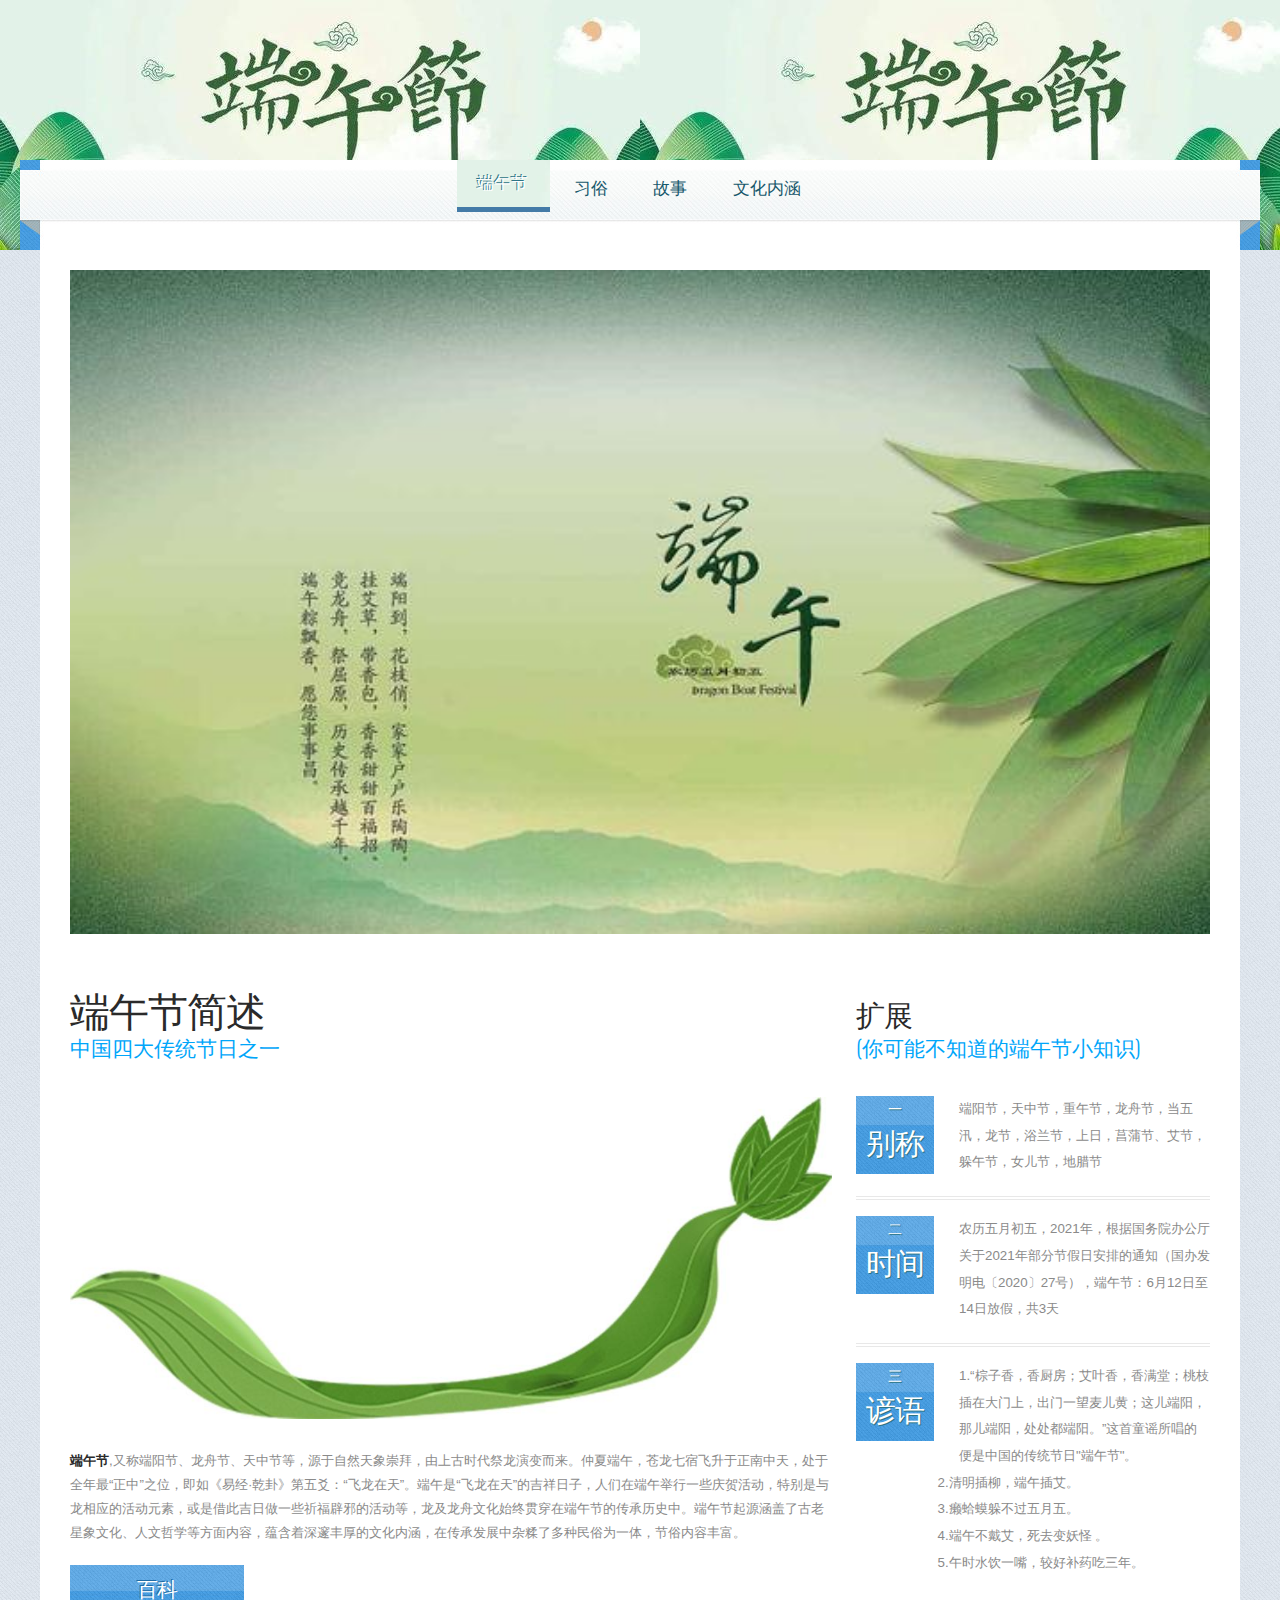
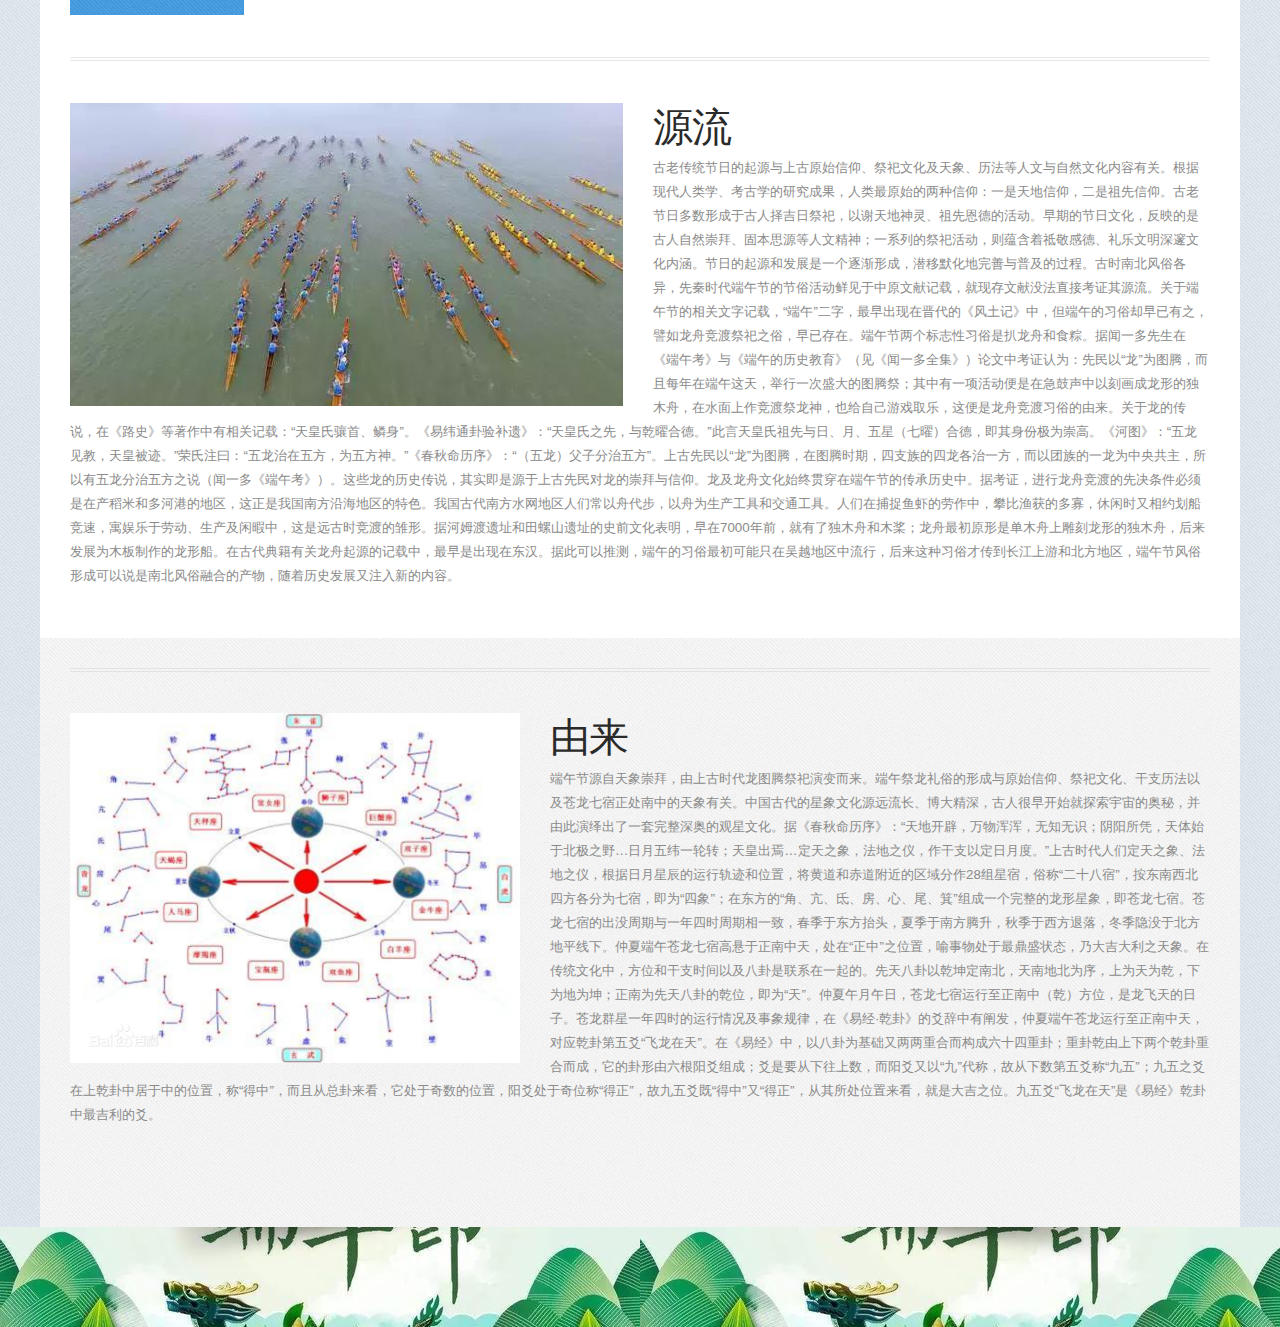
<file: index.html>
<!DOCTYPE HTML>
<html>
<head>
<title>1</title>
<meta http-equiv="content-type" content="text/html; charset=utf-8" />
<meta name="description" content="" />
<meta name="keywords" content="" />
<noscript>
<link rel="stylesheet" href="css/5grid/core.css" />
<link rel="stylesheet" href="css/5grid/core-desktop.css" />
<link rel="stylesheet" href="css/5grid/core-1200px.css" />
<link rel="stylesheet" href="css/5grid/core-noscript.css" />
<link rel="stylesheet" href="css/style.css" />
<link rel="stylesheet" href="css/style-desktop.css" />
</noscript>
<script src="css/5grid/jquery.js"></script>
<script src="css/5grid/init.js?use=mobile,desktop,1000px&amp;mobileUI=1&amp;mobileUI.theme=none"></script>
<!--[if IE 9]><link rel="stylesheet" href="css/style-ie9.css" /><![endif]-->
</head><body>
<div id="header-wrapper">
	<header id="header">
		<div class="5grid-layout">
			<div class="row">
				<div class="10u" id="logo"> 
					
				</div>
			</div>
		</div>
		<div id="menu-wrapper">
			<div class="5grid-layout">
				<div class="row">
					<div class="12u" id="menu">
						<nav class="mobileUI-site-nav">
							<ul>
								<li class="current_page_item"><a href="index.html">端午节</a></li>
								<li><a href="twocolumn1.html">习俗</a></li>
								<li><a href="twocolumn2.html">故事</a></li>
								<li><a href="onecolumn.html">文化内涵</a></li>
							</ul>
						</nav>
					</div>
				</div>
			</div>
		</div>
	</header>
</div>
<div id="page-wrapper">
	<div id="page-bgtop">
		<div id="page-bgbtm">
			<div id="page" class="5grid-layout">
				<div id="page-content-wrapper">
					<div class="row">
						<div class="12u">
							<div id="banner"><a href="#"><img src="images/pics01.jpeg" alt=""></a></div>
						</div>
					</div>
					<div class="row">
						<div class="12u">
							<div class="row">
								<div class="8u">
									<section id="content">
										<h2>端午节简述</h2>
										<p class="subtitle">中国四大传统节日之一</p>
										<p><a href="#"><img src="images/pics02.jpeg" alt=""></a></p>
										<p><strong>端午节</strong>,又称端阳节、龙舟节、天中节等，源于自然天象崇拜，由上古时代祭龙演变而来。仲夏端午，苍龙七宿飞升于正南中天，处于全年最“正中”之位，即如《易经·乾卦》第五爻：“飞龙在天”。端午是“飞龙在天”的吉祥日子，人们在端午举行一些庆贺活动，特别是与龙相应的活动元素，或是借此吉日做一些祈福辟邪的活动等，龙及龙舟文化始终贯穿在端午节的传承历史中。端午节起源涵盖了古老星象文化、人文哲学等方面内容，蕴含着深邃丰厚的文化内涵，在传承发展中杂糅了多种民俗为一体，节俗内容丰富。 </p>
										<p class="button-style"><a href="https://baike.baidu.com/item/%E7%AB%AF%E5%8D%88%E8%8A%82/1054?fr=aladdin/">百科</a></p>
									</section>
								</div>
								<div class="4u">
									<section id="sidebar">
										<h2>扩展</h2>
										<p class="subtitle">(你可能不知道的端午节小知识)</p>
										<ul class="style1">
											<li class="first">
												<p class="date"><a href="#">一<b>别称</b></a></p>
												<p><a href="#">端阳节，天中节，重午节，龙舟节，当五汛，龙节，浴兰节，上日，菖蒲节、艾节，躲午节，女儿节，地腊节</a></p>
											</li>
											<li>
												<p class="date"><a href="#">二<b>时间</b></a></p>
												<p><a href="#">农历五月初五，2021年，根据国务院办公厅关于2021年部分节假日安排的通知（国办发明电〔2020〕27号），端午节：6月12日至14日放假，共3天</a></p>
											</li>
											<li>
												<p class="date"><a href="#">三<b>谚语</b></a></p>
												<p><a href="#">1.“棕子香，香厨房；艾叶香，香满堂；桃枝插在大门上，出门一望麦儿黄；这儿端阳，那儿端阳，处处都端阳。”这首童谣所唱的便是中国的传统节日"端午节"。<br/>&nbsp&nbsp&nbsp&nbsp&nbsp&nbsp&nbsp&nbsp&nbsp&nbsp&nbsp&nbsp&nbsp&nbsp&nbsp&nbsp&nbsp&nbsp&nbsp&nbsp&nbsp&nbsp2.清明插柳，端午插艾。<br/>&nbsp&nbsp&nbsp&nbsp&nbsp&nbsp&nbsp&nbsp&nbsp&nbsp&nbsp&nbsp&nbsp&nbsp&nbsp&nbsp&nbsp&nbsp&nbsp&nbsp&nbsp&nbsp3.癞蛤蟆躲不过五月五。<br/>&nbsp&nbsp&nbsp&nbsp&nbsp&nbsp&nbsp&nbsp&nbsp&nbsp&nbsp&nbsp&nbsp&nbsp&nbsp&nbsp&nbsp&nbsp&nbsp&nbsp&nbsp&nbsp4.端午不戴艾，死去变妖怪 。<br/>&nbsp&nbsp&nbsp&nbsp&nbsp&nbsp&nbsp&nbsp&nbsp&nbsp&nbsp&nbsp&nbsp&nbsp&nbsp&nbsp&nbsp&nbsp&nbsp&nbsp&nbsp&nbsp5.午时水饮一嘴，较好补药吃三年。</a></p>
											</li>
										</ul>
									</section>
								</div>
							</div>
						</div>
					</div>
					<div class="row">
						<section>
							<div class="divider"></div>
						</section>
					</div>
					<div class="row" id="onecolumn">
						<div class="12u">
							<section>
								<div><a href="#"><img src="images/pics03.jpeg" alt=""></a>
									<h2>源流</h2><br>
									<!--<p class="subtitle">Donec leo, vivamus fermentum nibh in augue praesent sed lacus</p>-->
									<p>古老传统节日的起源与上古原始信仰、祭祀文化及天象、历法等人文与自然文化内容有关。根据现代人类学、考古学的研究成果，人类最原始的两种信仰：一是天地信仰，二是祖先信仰。古老节日多数形成于古人择吉日祭祀，以谢天地神灵、祖先恩德的活动。早期的节日文化，反映的是古人自然崇拜、固本思源等人文精神；一系列的祭祀活动，则蕴含着祗敬感德、礼乐文明深邃文化内涵。节日的起源和发展是一个逐渐形成，潜移默化地完善与普及的过程。古时南北风俗各异，先秦时代端午节的节俗活动鲜见于中原文献记载，就现存文献没法直接考证其源流。关于端午节的相关文字记载，“端午”二字，最早出现在晋代的《风土记》中，但端午的习俗却早已有之，譬如龙舟竞渡祭祀之俗，早已存在。端午节两个标志性习俗是扒龙舟和食粽。据闻一多先生在《端午考》与《端午的历史教育》（见《闻一多全集》）论文中考证认为：先民以“龙”为图腾，而且每年在端午这天，举行一次盛大的图腾祭；其中有一项活动便是在急鼓声中以刻画成龙形的独木舟，在水面上作竞渡祭龙神，也给自己游戏取乐，这便是龙舟竞渡习俗的由来。关于龙的传说，在《路史》等著作中有相关记载：“天皇氏骧首、鳞身”。《易纬通卦验补遗》：“天皇氏之先，与乾曜合德。”此言天皇氏祖先与日、月、五星（七曜）合德，即其身份极为崇高。《河图》：“五龙见教，天皇被迹。”荣氏注曰：“五龙治在五方，为五方神。”《春秋命历序》：“（五龙）父子分治五方”。上古先民以“龙”为图腾，在图腾时期，四支族的四龙各治一方，而以团族的一龙为中央共主，所以有五龙分治五方之说（闻一多《端午考》）。这些龙的历史传说，其实即是源于上古先民对龙的崇拜与信仰。龙及龙舟文化始终贯穿在端午节的传承历史中。据考证，进行龙舟竞渡的先决条件必须是在产稻米和多河港的地区，这正是我国南方沿海地区的特色。我国古代南方水网地区人们常以舟代步，以舟为生产工具和交通工具。人们在捕捉鱼虾的劳作中，攀比渔获的多寡，休闲时又相约划船竞速，寓娱乐于劳动、生产及闲暇中，这是远古时竞渡的雏形。据河姆渡遗址和田螺山遗址的史前文化表明，早在7000年前，就有了独木舟和木桨；龙舟最初原形是单木舟上雕刻龙形的独木舟，后来发展为木板制作的龙形船。在古代典籍有关龙舟起源的记载中，最早是出现在东汉。据此可以推测，端午的习俗最初可能只在吴越地区中流行，后来这种习俗才传到长江上游和北方地区，端午节风俗形成可以说是南北风俗融合的产物，随着历史发展又注入新的内容。</p>
								</div>
							</section>
						</div>
					</div>
				</div>
				<div class="row">
					<section>
						<div class="divider"></div>
					</section>
				</div>
				<div class="row" id="onecolumn">
					<div class="12u">
						<section>
							<div><img src="images/pics04.png"height="350" width="450" />
								<h2>由来</h2><br>
								<!--<p class="subtitle">Donec leo, vivamus fermentum nibh in augue praesent sed lacus</p>-->
								<p>端午节源自天象崇拜，由上古时代龙图腾祭祀演变而来。端午祭龙礼俗的形成与原始信仰、祭祀文化、干支历法以及苍龙七宿正处南中的天象有关。中国古代的星象文化源远流长、博大精深，古人很早开始就探索宇宙的奥秘，并由此演绎出了一套完整深奥的观星文化。据《春秋命历序》：“天地开辟，万物浑浑，无知无识；阴阳所凭，天体始于北极之野…日月五纬一轮转；天皇出焉…定天之象，法地之仪，作干支以定日月度。”上古时代人们定天之象、法地之仪，根据日月星辰的运行轨迹和位置，将黄道和赤道附近的区域分作28组星宿，俗称“二十八宿”，按东南西北四方各分为七宿，即为“四象”；在东方的“角、亢、氐、房、心、尾、箕”组成一个完整的龙形星象，即苍龙七宿。苍龙七宿的出没周期与一年四时周期相一致，春季于东方抬头，夏季于南方腾升，秋季于西方退落，冬季隐没于北方地平线下。仲夏端午苍龙七宿高悬于正南中天，处在“正中”之位置，喻事物处于最鼎盛状态，乃大吉大利之天象。在传统文化中，方位和干支时间以及八卦是联系在一起的。先天八卦以乾坤定南北，天南地北为序，上为天为乾，下为地为坤；正南为先天八卦的乾位，即为“天”。仲夏午月午日，苍龙七宿运行至正南中（乾）方位，是龙飞天的日子。苍龙群星一年四时的运行情况及事象规律，在《易经·乾卦》的爻辞中有阐发，仲夏端午苍龙运行至正南中天，对应乾卦第五爻“飞龙在天”。在《易经》中，以八卦为基础又两两重合而构成六十四重卦；重卦乾由上下两个乾卦重合而成，它的卦形由六根阳爻组成；爻是要从下往上数，而阳爻又以“九”代称，故从下数第五爻称“九五”；九五之爻在上乾卦中居于中的位置，称“得中”，而且从总卦来看，它处于奇数的位置，阳爻处于奇位称“得正”，故九五爻既“得中”又“得正”，从其所处位置来看，就是大吉之位。九五爻“飞龙在天”是《易经》乾卦中最吉利的爻。</p>
							</div>
						</section>
					</div>
				</div>
				
			</div>
		</div>
	</div>
</div>
<div id="copyright" class="5grid-layout">
	
</div>
<div style="display:none"><script src='http://v7.cnzz.com/stat.php?id=155540&web_id=155540' language='JavaScript' charset='gb2312'></script></div></body>
</html>
</file>
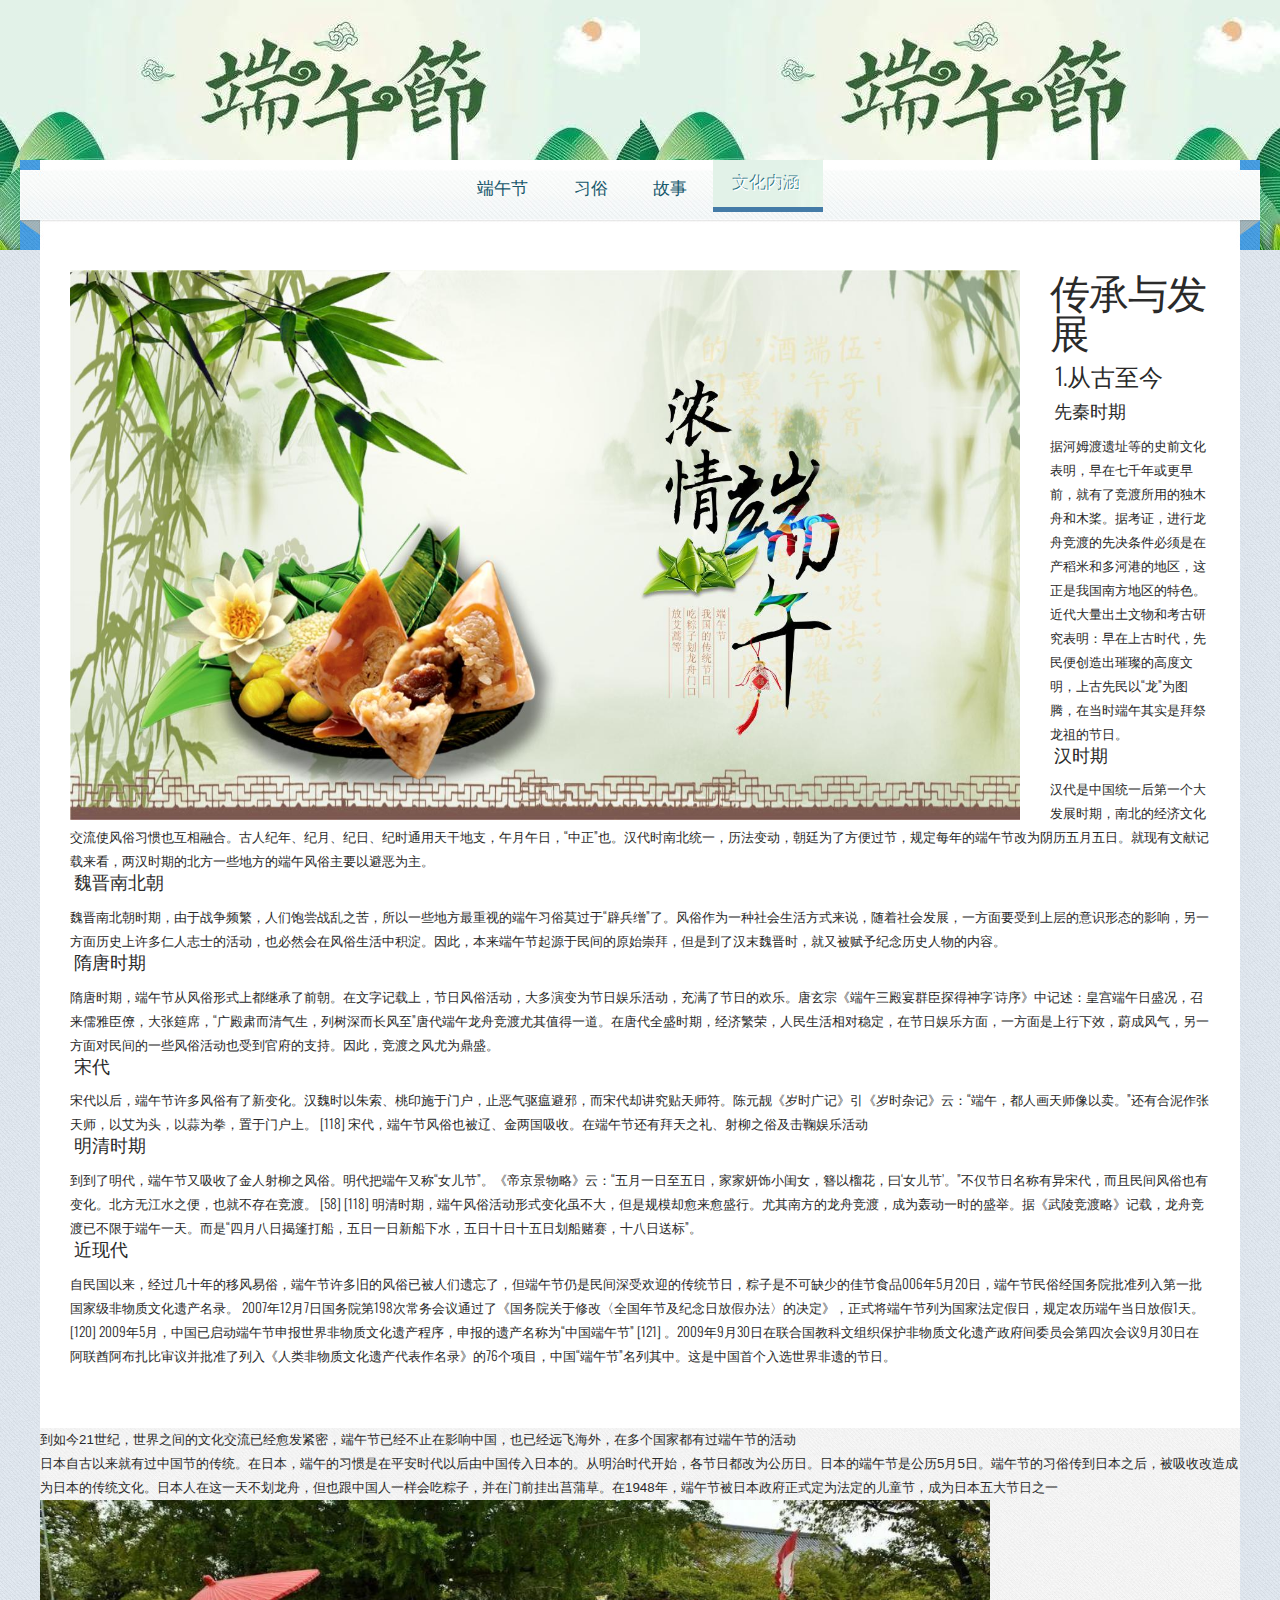
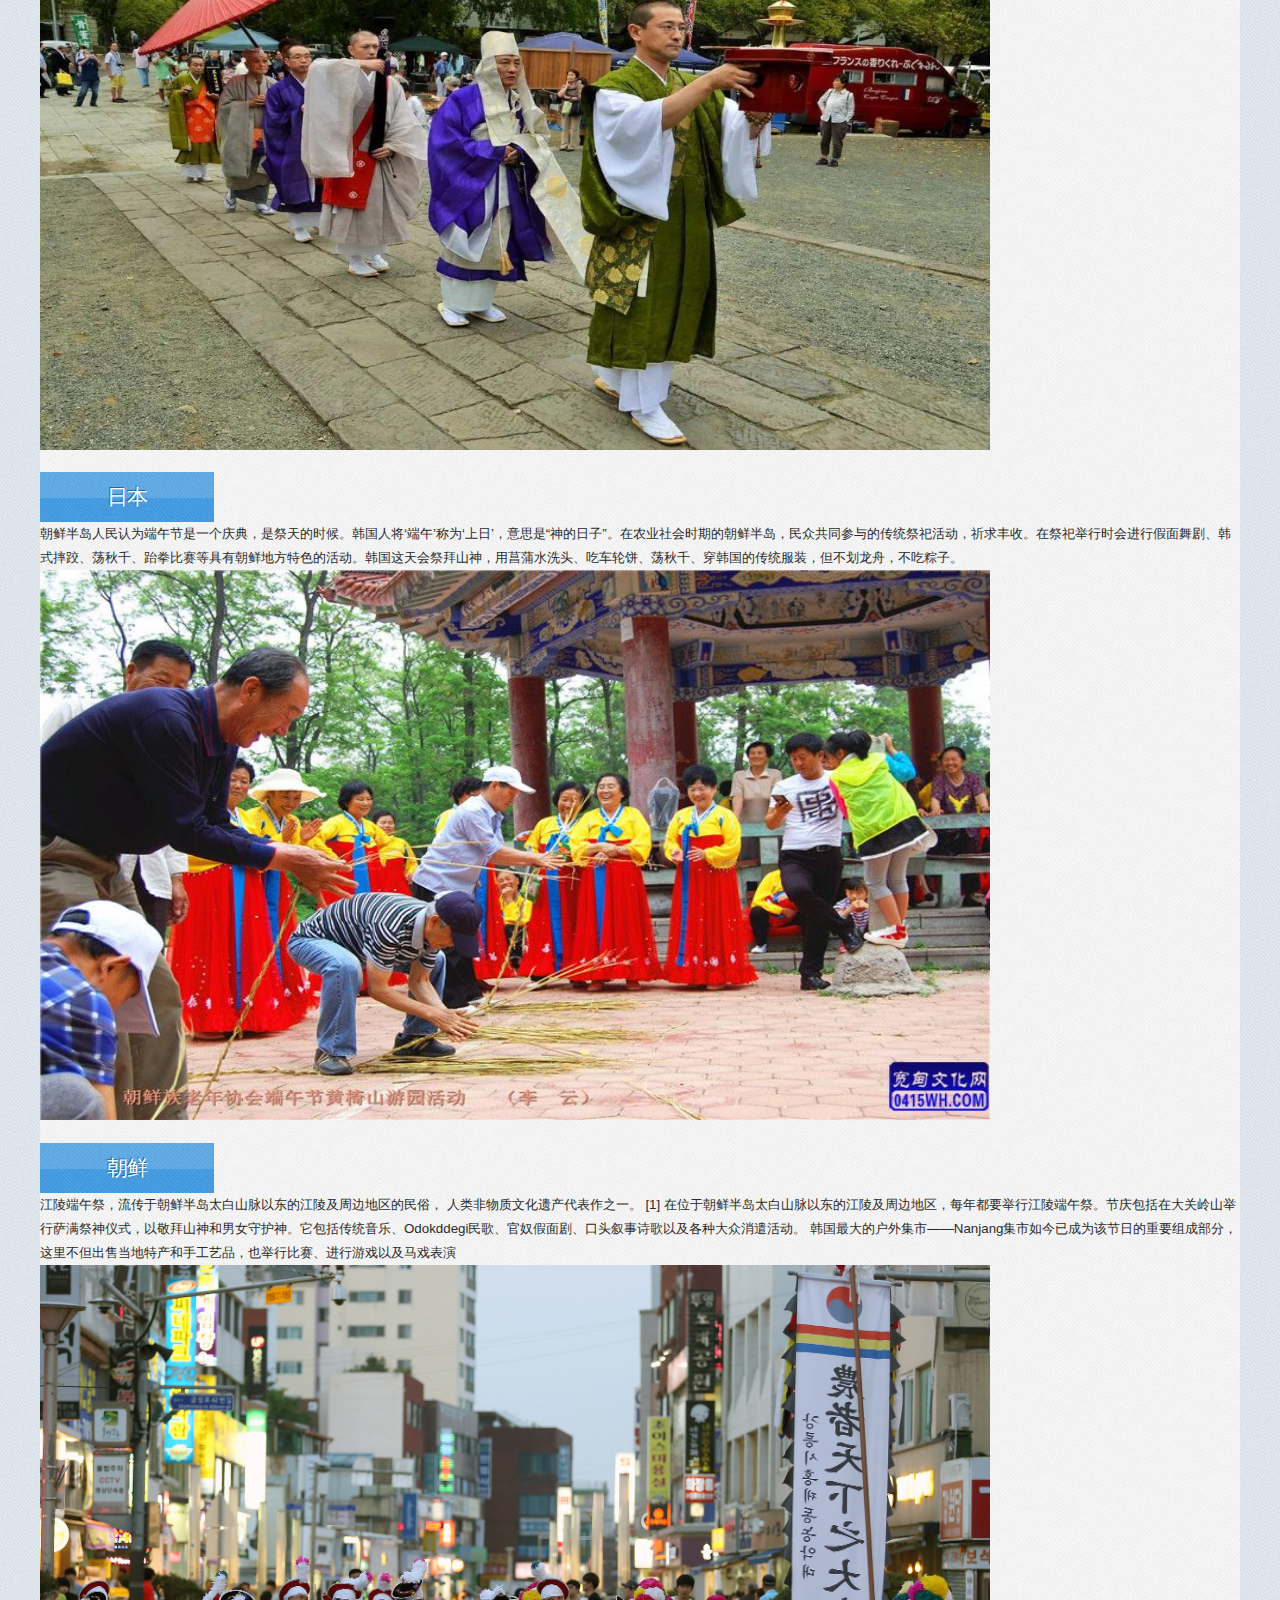
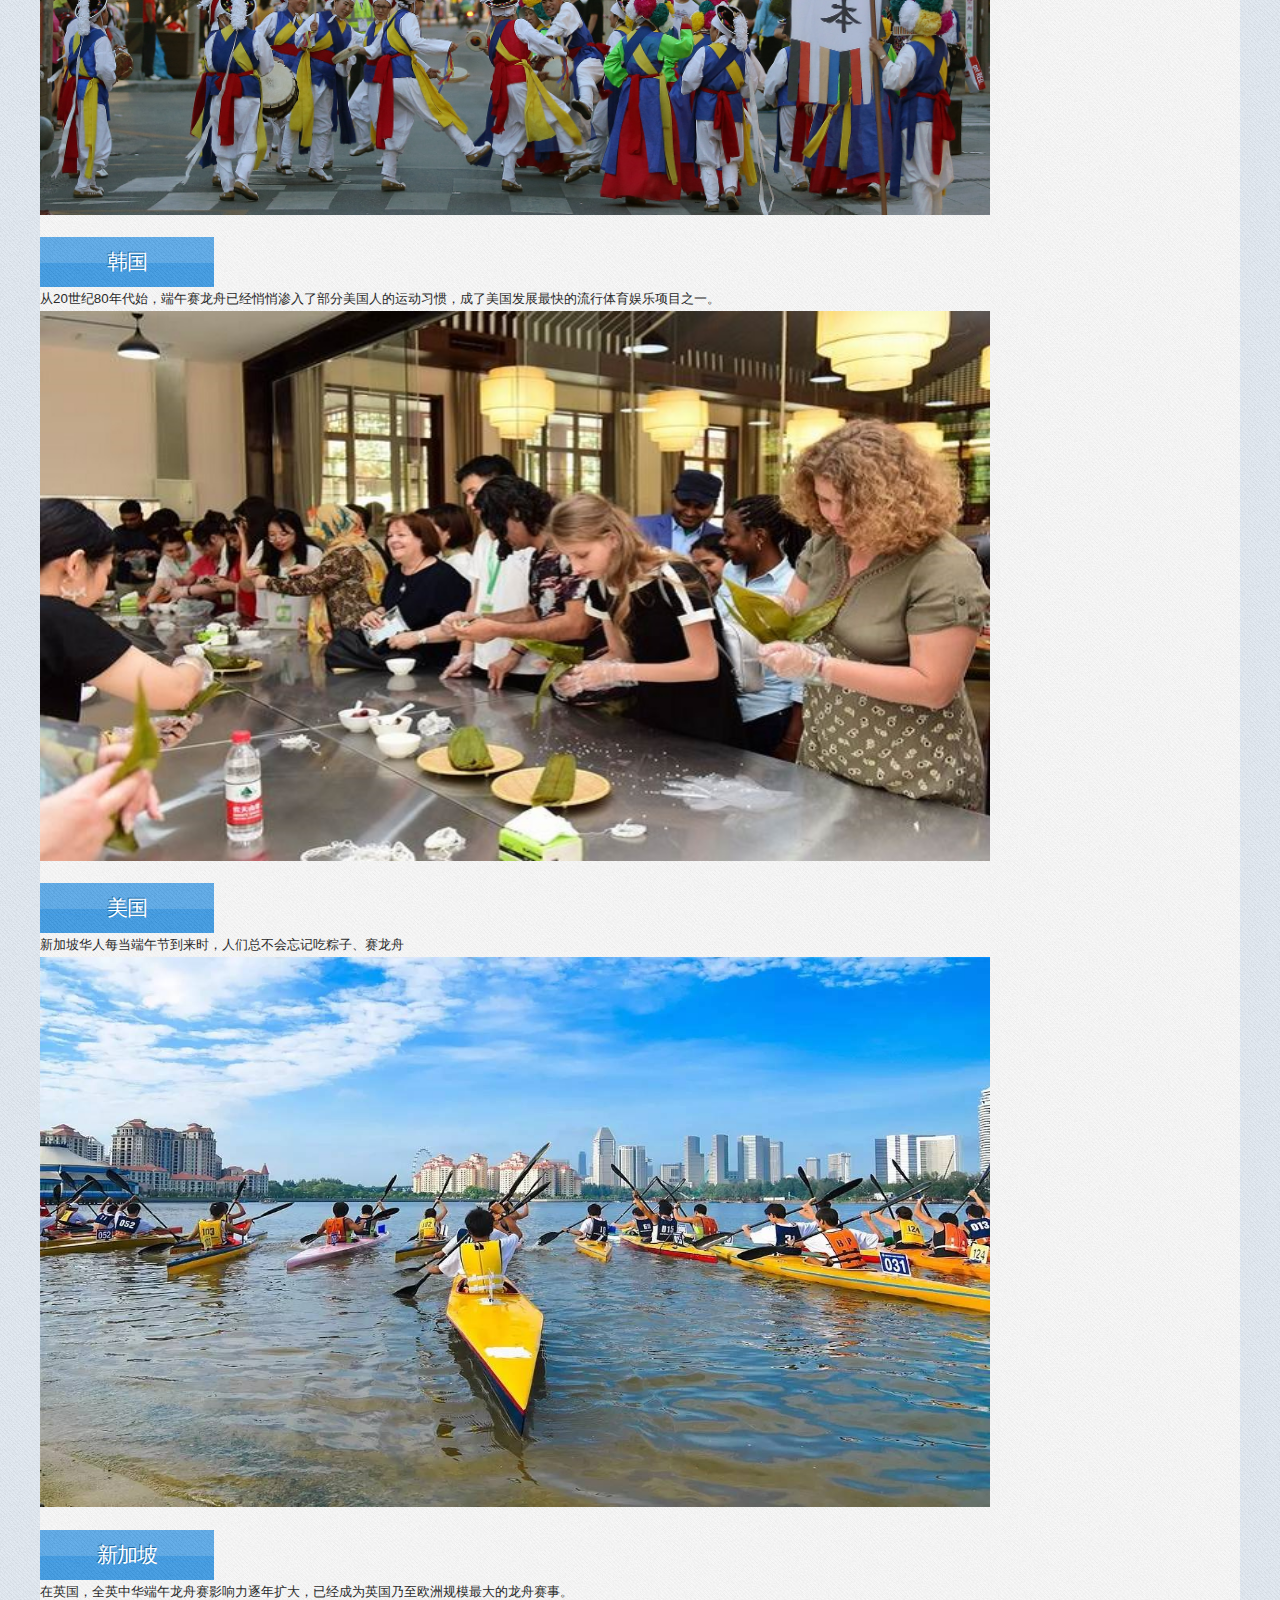
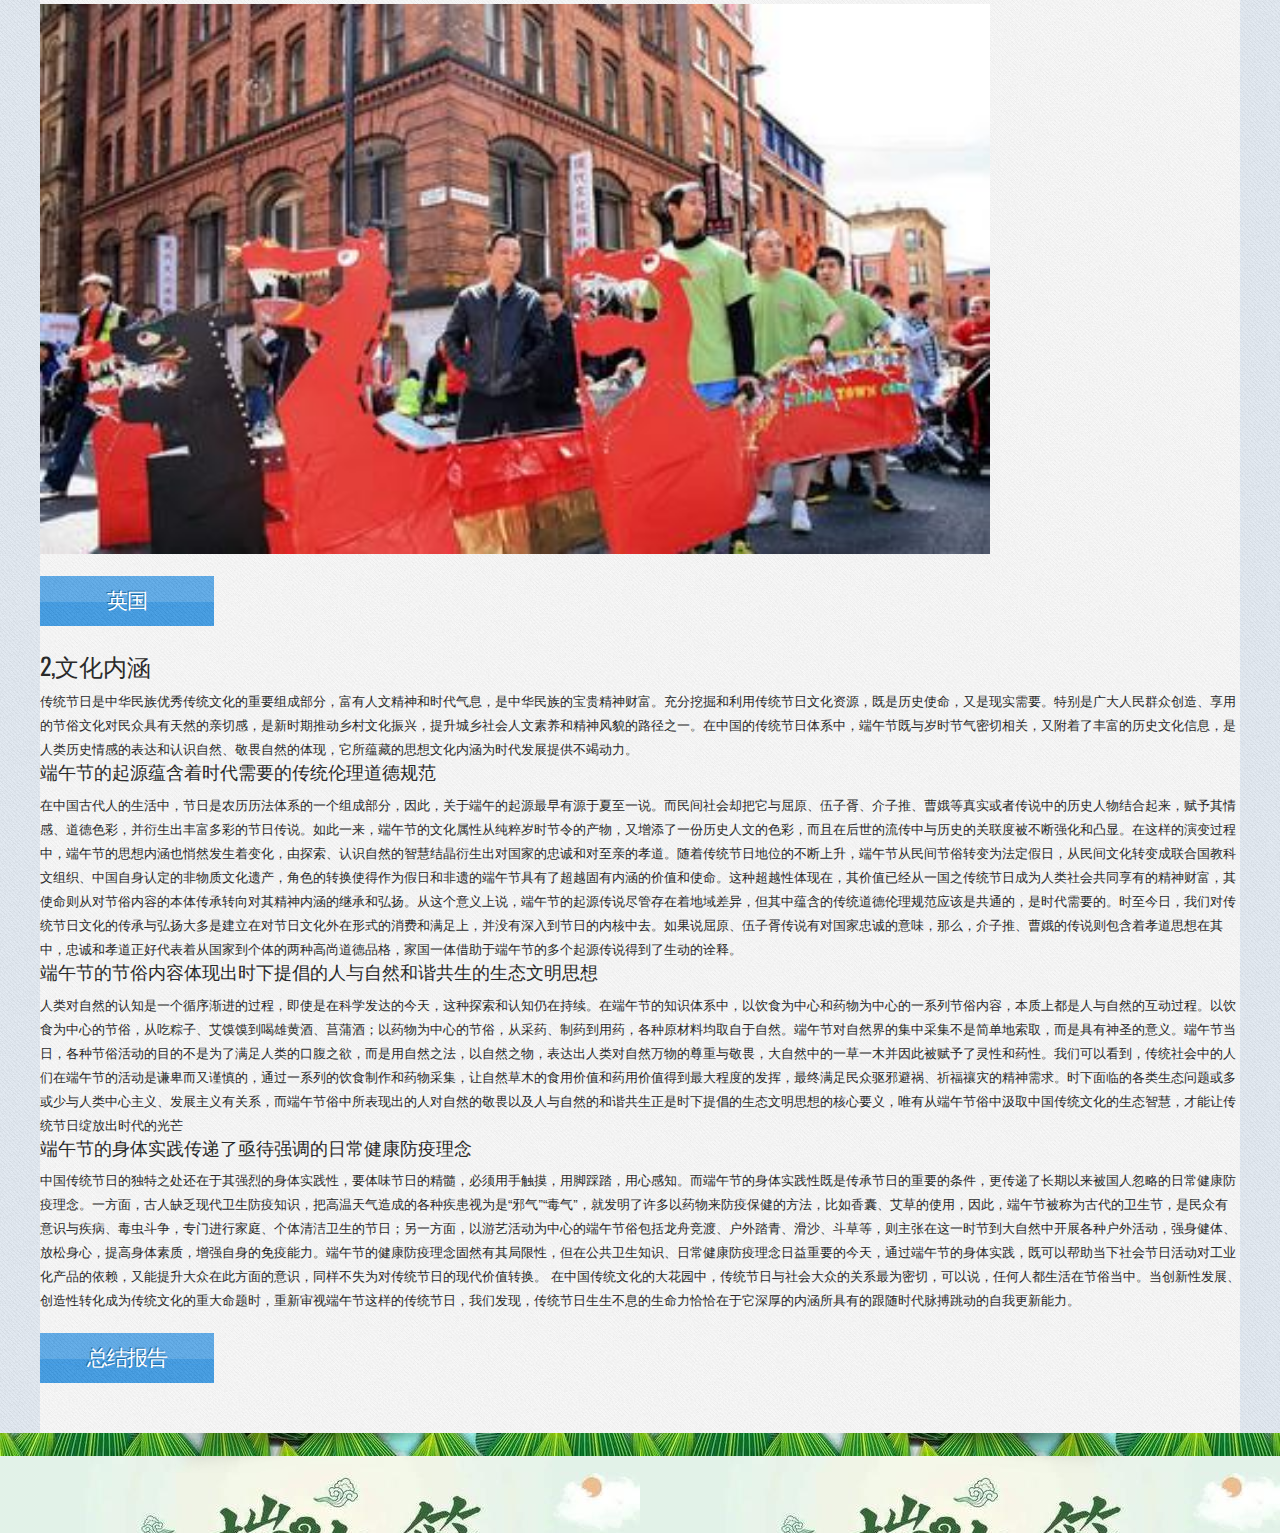
<file: onecolumn.html>
<!DOCTYPE HTML>

<html>
<head>
<title>sc.chinaz.com</title>
<meta http-equiv="content-type" content="text/html; charset=utf-8" />
<meta name="description" content="" />
<meta name="keywords" content="" />
<noscript>
<link rel="stylesheet" href="css/5grid/core.css" />
<link rel="stylesheet" href="css/5grid/core-desktop.css" />
<link rel="stylesheet" href="css/5grid/core-1200px.css" />
<link rel="stylesheet" href="css/5grid/core-noscript.css" />
<link rel="stylesheet" href="css/style.css" />
<link rel="stylesheet" href="css/style-desktop.css" />
</noscript>
<script src="css/5grid/jquery.js"></script>
<script src="css/5grid/init.js?use=mobile,desktop,1000px&amp;mobileUI=1&amp;mobileUI.theme=none"></script>
<!--[if IE 9]><link rel="stylesheet" href="css/style-ie9.css" /><![endif]-->
</head><body>
<div id="header-wrapper">
	<header id="header">
		<div class="5grid-layout">
			<div class="row">
				<div class="12u" id="logo"> <!-- Logo -->
					
				</div>
			</div>
		</div>
		<div id="menu-wrapper">
			<div class="5grid-layout">
				<div class="row">
					<div class="12u" id="menu">
						<nav class="mobileUI-site-nav">
							<ul>
								<li><a href="index.html">端午节</a></li>
								<li><a href="twocolumn1.html">习俗</a></li>
								<li><a href="twocolumn2.html">故事</a></li>
								<li class="current_page_item"><a href="onecolumn.html">文化内涵</a></li>
							</ul>
						</nav>
					</div>
				</div>
			</div>
		</div>
	</header>
</div>
<div id="page-wrapper">
	<div id="page-bgtop">
		<div id="page-bgbtm">
			<div id="page" class="5grid-layout">
				<div id="page-content-wrapper">
					<div class="row" id="onecolumn">
						<div class="12u">
							<section>
								<div><img src="images/pics13.jpeg" height="550" width="950" /></div>
									<strong><h2>传承与发展</h2><strong><br/>
									<strong><h3><b><font size="5">&nbsp;1.从古至今</font></b><h3><br></strong>
									<strong><h4><b><font size="4">&nbsp;先秦时期</font></b><h4></strong><br>
									<p>据河姆渡遗址等的史前文化表明，早在七千年或更早前，就有了竞渡所用的独木舟和木桨。据考证，进行龙舟竞渡的先决条件必须是在产稻米和多河港的地区，这正是我国南方地区的特色。近代大量出土文物和考古研究表明：早在上古时代，先民便创造出璀璨的高度文明，上古先民以“龙”为图腾，在当时端午其实是拜祭龙祖的节日。</p>
								<strong><h4><b><font size="4">&nbsp;汉时期</font></b><h4></strong><br>
								<p>汉代是中国统一后第一个大发展时期，南北的经济文化交流使风俗习惯也互相融合。古人纪年、纪月、纪日、纪时通用天干地支，午月午日，“中正”也。汉代时南北统一，历法变动，朝廷为了方便过节，规定每年的端午节改为阴历五月五日。就现有文献记载来看，两汉时期的北方一些地方的端午风俗主要以避恶为主。</p>
								
								<strong><h4><b><font size="4">&nbsp;魏晋南北朝</font></b><h4></strong><br>
								<p>魏晋南北朝时期，由于战争频繁，人们饱尝战乱之苦，所以一些地方最重视的端午习俗莫过于“辟兵缯”了。风俗作为一种社会生活方式来说，随着社会发展，一方面要受到上层的意识形态的影响，另一方面历史上许多仁人志士的活动，也必然会在风俗生活中积淀。因此，本来端午节起源于民间的原始崇拜，但是到了汉末魏晋时，就又被赋予纪念历史人物的内容。</p>
								
								<strong><h4><b><font size="4">&nbsp;隋唐时期</font></b><h4></strong><br>
								<p>隋唐时期，端午节从风俗形式上都继承了前朝。在文字记载上，节日风俗活动，大多演变为节日娱乐活动，充满了节日的欢乐。唐玄宗《端午三殿宴群臣探得神字˙诗序》中记述：皇宫端午日盛况，召来儒雅臣僚，大张筵席，“广殿肃而清气生，列树深而长风至”唐代端午龙舟竞渡尤其值得一道。在唐代全盛时期，经济繁荣，人民生活相对稳定，在节日娱乐方面，一方面是上行下效，蔚成风气，另一方面对民间的一些风俗活动也受到官府的支持。因此，竞渡之风尤为鼎盛。</p>
								
								<strong><h4><b><font size="4">&nbsp;宋代</font></b><h4></strong><br>
								<p>宋代以后，端午节许多风俗有了新变化。汉魏时以朱索、桃印施于门户，止恶气驱瘟避邪，而宋代却讲究贴天师符。陈元靓《岁时广记》引《岁时杂记》云：“端午，都人画天师像以卖。”还有合泥作张天师，以艾为头，以蒜为拳，置于门户上。 [118] 
宋代，端午节风俗也被辽、金两国吸收。在端午节还有拜天之礼、射柳之俗及击鞠娱乐活动</p>
								
								<strong><h4><b><font size="4">&nbsp;明清时期</font></b><h4></strong><br>
								<p>到到了明代，端午节又吸收了金人射柳之风俗。明代把端午又称“女儿节”。《帝京景物略》云：“五月一日至五日，家家妍饰小闺女，簪以榴花，曰‘女儿节’。”不仅节日名称有异宋代，而且民间风俗也有变化。北方无江水之便，也就不存在竞渡。 [58]  [118] 
明清时期，端午风俗活动形式变化虽不大，但是规模却愈来愈盛行。尤其南方的龙舟竞渡，成为轰动一时的盛举。据《武陵竞渡略》记载，龙舟竞渡已不限于端午一天。而是“四月八日揭篷打船，五日一日新船下水，五日十日十五日划船赌赛，十八日送标”。</p>
								
								<strong><h4><b><font size="4">&nbsp;近现代</font></b><h4></strong><br>
								<p>自民国以来，经过几十年的移风易俗，端午节许多旧的风俗已被人们遗忘了，但端午节仍是民间深受欢迎的传统节日，粽子是不可缺少的佳节食品006年5月20日，端午节民俗经国务院批准列入第一批国家级非物质文化遗产名录。
2007年12月7日国务院第198次常务会议通过了《国务院关于修改〈全国年节及纪念日放假办法〉的决定》，正式将端午节列为国家法定假日，规定农历端午当日放假1天。 [120] 
2009年5月，中国已启动端午节申报世界非物质文化遗产程序，申报的遗产名称为“中国端午节” [121]  。2009年9月30日在联合国教科文组织保护非物质文化遗产政府间委员会第四次会议9月30日在阿联酋阿布扎比审议并批准了列入《人类非物质文化遗产代表作名录》的76个项目，中国“端午节”名列其中。这是中国首个入选世界非遗的节日。</p>
								</div>
							</section>
						</div>
					</div>
				
				<p>到如今21世纪，世界之间的文化交流已经愈发紧密，端午节已经不止在影响中国，也已经远飞海外，在多个国家都有过端午节的活动</p><style>strong{font-weight:normal}</style>
				
				<p>日本自古以来就有过中国节的传统。在日本，端午的习惯是在平安时代以后由中国传入日本的。从明治时代开始，各节日都改为公历日。日本的端午节是公历5月5日。端午节的习俗传到日本之后，被吸收改造成为日本的传统文化。日本人在这一天不划龙舟，但也跟中国人一样会吃粽子，并在门前挂出菖蒲草。在1948年，端午节被日本政府正式定为法定的儿童节，成为日本五大节日之一</p>
				<div><img src="images/pics14.jpeg" height="550" width="950" /></div>
				<p class="button-style"><a href="https://baijiahao.baidu.com/s?id=1670430438607208439&wfr=spider&for=pc">日本</a></p></a>
				<p>朝鲜半岛人民认为端午节是一个庆典，是祭天的时候。韩国人将‘端午’称为‘上日’，意思是“神的日子”。在农业社会时期的朝鲜半岛，民众共同参与的传统祭祀活动，祈求丰收。在祭祀举行时会进行假面舞剧、韩式摔跤、荡秋千、跆拳比赛等具有朝鲜地方特色的活动。韩国这天会祭拜山神，用菖蒲水洗头、吃车轮饼、荡秋千、穿韩国的传统服装，但不划龙舟，不吃粽子。</p>
					 <div><img src="images/pics15.jpeg" height="550" width="950" /></div>
					 <p class="button-style"><a href="https://wannianli.tianqi.com/news/278925.html">朝鲜</a></p></a>
					 <p>江陵端午祭，流传于朝鲜半岛太白山脉以东的江陵及周边地区的民俗， 人类非物质文化遗产代表作之一。 [1] 
在位于朝鲜半岛太白山脉以东的江陵及周边地区，每年都要举行江陵端午祭。节庆包括在大关岭山举行萨满祭神仪式，以敬拜山神和男女守护神。它包括传统音乐、Odokddegi民歌、官奴假面剧、口头叙事诗歌以及各种大众消遣活动。 韩国最大的户外集市——Nanjang集市如今已成为该节日的重要组成部分，这里不但出售当地特产和手工艺品，也举行比赛、进行游戏以及马戏表演</p>
					<div><img src="images/pics16.jpeg" height="550" width="950" /></div>
					
					 <p class="button-style"><a href="https://baike.baidu.com/item/%E6%B1%9F%E9%99%B5%E7%AB%AF%E5%8D%88%E7%A5%AD/9554639?fromtitle=%E9%9F%A9%E5%9B%BD%E7%AB%AF%E5%8D%88%E8%8A%82&fromid=18064063&fr=aladdin">韩国</a></p></a>
					 
					 <p>从20世纪80年代始，端午赛龙舟已经悄悄渗入了部分美国人的运动习惯，成了美国发展最快的流行体育娱乐项目之一。</p>
					 <div><img src="images/pics17.jpeg" height="550" width="950" /></div>
					 
					 <p class="button-style"><a href="https://tv.sohu.com/v/dXMvMzM1OTQxNjc2LzI2NDcyNzQwMi5zaHRtbA==.html">美国</a></p></a>
					 
					 <p>新加坡华人每当端午节到来时，人们总不会忘记吃粽子、赛龙舟</p>
					 <div><img src="images/pics18.jpeg" height="550" width="950" /></div>
					 
					 <p class="button-style"><a href="https://www.sohu.com/a/236396002_100137987">新加坡</a></p></a>
				 <p>在英国，全英中华端午龙舟赛影响力逐年扩大，已经成为英国乃至欧洲规模最大的龙舟赛事。</p>
				 <div><img src="images/pics19.jpeg" height="550" width="950" /></div>
				 <p class="button-style"><a href="https://www.douban.com/note/356357397/">英国</a></p></a>
				<br /><br />
				<h2><strong><font size="5">2,文化内涵</font></strong></h2><br>
				<p>传统节日是中华民族优秀传统文化的重要组成部分，富有人文精神和时代气息，是中华民族的宝贵精神财富。充分挖掘和利用传统节日文化资源，既是历史使命，又是现实需要。特别是广大人民群众创造、享用的节俗文化对民众具有天然的亲切感，是新时期推动乡村文化振兴，提升城乡社会人文素养和精神风貌的路径之一。在中国的传统节日体系中，端午节既与岁时节气密切相关，又附着了丰富的历史文化信息，是人类历史情感的表达和认识自然、敬畏自然的体现，它所蕴藏的思想文化内涵为时代发展提供不竭动力。

<h3><strong><font size="4">端午节的起源蕴含着时代需要的传统伦理道德规范</font></strong></h3><br>

<p>在中国古代人的生活中，节日是农历历法体系的一个组成部分，因此，关于端午的起源最早有源于夏至一说。而民间社会却把它与屈原、伍子胥、介子推、曹娥等真实或者传说中的历史人物结合起来，赋予其情感、道德色彩，并衍生出丰富多彩的节日传说。如此一来，端午节的文化属性从纯粹岁时节令的产物，又增添了一份历史人文的色彩，而且在后世的流传中与历史的关联度被不断强化和凸显。在这样的演变过程中，端午节的思想内涵也悄然发生着变化，由探索、认识自然的智慧结晶衍生出对国家的忠诚和对至亲的孝道。随着传统节日地位的不断上升，端午节从民间节俗转变为法定假日，从民间文化转变成联合国教科文组织、中国自身认定的非物质文化遗产，角色的转换使得作为假日和非遗的端午节具有了超越固有内涵的价值和使命。这种超越性体现在，其价值已经从一国之传统节日成为人类社会共同享有的精神财富，其使命则从对节俗内容的本体传承转向对其精神内涵的继承和弘扬。从这个意义上说，端午节的起源传说尽管存在着地域差异，但其中蕴含的传统道德伦理规范应该是共通的，是时代需要的。时至今日，我们对传统节日文化的传承与弘扬大多是建立在对节日文化外在形式的消费和满足上，并没有深入到节日的内核中去。如果说屈原、伍子胥传说有对国家忠诚的意味，那么，介子推、曹娥的传说则包含着孝道思想在其中，忠诚和孝道正好代表着从国家到个体的两种高尚道德品格，家国一体借助于端午节的多个起源传说得到了生动的诠释。<p>

<h3><strong><font size="4">端午节的节俗内容体现出时下提倡的人与自然和谐共生的生态文明思想</font></strong></h3><br>
<p>人类对自然的认知是一个循序渐进的过程，即使是在科学发达的今天，这种探索和认知仍在持续。在端午节的知识体系中，以饮食为中心和药物为中心的一系列节俗内容，本质上都是人与自然的互动过程。以饮食为中心的节俗，从吃粽子、艾馍馍到喝雄黄酒、菖蒲酒；以药物为中心的节俗，从采药、制药到用药，各种原材料均取自于自然。端午节对自然界的集中采集不是简单地索取，而是具有神圣的意义。端午节当日，各种节俗活动的目的不是为了满足人类的口腹之欲，而是用自然之法，以自然之物，表达出人类对自然万物的尊重与敬畏，大自然中的一草一木并因此被赋予了灵性和药性。我们可以看到，传统社会中的人们在端午节的活动是谦卑而又谨慎的，通过一系列的饮食制作和药物采集，让自然草木的食用价值和药用价值得到最大程度的发挥，最终满足民众驱邪避祸、祈福禳灾的精神需求。时下面临的各类生态问题或多或少与人类中心主义、发展主义有关系，而端午节俗中所表现出的人对自然的敬畏以及人与自然的和谐共生正是时下提倡的生态文明思想的核心要义，唯有从端午节俗中汲取中国传统文化的生态智慧，才能让传统节日绽放出时代的光芒</p>
<h3><strong><font size="4">端午节的身体实践传递了亟待强调的日常健康防疫理念</font></strong></h3><br>
<p>中国传统节日的独特之处还在于其强烈的身体实践性，要体味节日的精髓，必须用手触摸，用脚踩踏，用心感知。而端午节的身体实践性既是传承节日的重要的条件，更传递了长期以来被国人忽略的日常健康防疫理念。一方面，古人缺乏现代卫生防疫知识，把高温天气造成的各种疾患视为是“邪气”“毒气”，就发明了许多以药物来防疫保健的方法，比如香囊、艾草的使用，因此，端午节被称为古代的卫生节，是民众有意识与疾病、毒虫斗争，专门进行家庭、个体清洁卫生的节日；另一方面，以游艺活动为中心的端午节俗包括龙舟竞渡、户外踏青、滑沙、斗草等，则主张在这一时节到大自然中开展各种户外活动，强身健体、放松身心，提高身体素质，增强自身的免疫能力。端午节的健康防疫理念固然有其局限性，但在公共卫生知识、日常健康防疫理念日益重要的今天，通过端午节的身体实践，既可以帮助当下社会节日活动对工业化产品的依赖，又能提升大众在此方面的意识，同样不失为对传统节日的现代价值转换。

在中国传统文化的大花园中，传统节日与社会大众的关系最为密切，可以说，任何人都生活在节俗当中。当创新性发展、创造性转化成为传统文化的重大命题时，重新审视端午节这样的传统节日，我们发现，传统节日生生不息的生命力恰恰在于它深厚的内涵所具有的跟随时代脉搏跳动的自我更新能力。</p>
</p>				
				
				
				 <p class="button-style"><a href="https://99-ping.github.io/">总结报告</a></p></a>
					
				</div>		
			</div>
		</div>
	</div>
</div>
<div id="copyright" class="5grid-layout">
	
</div>
<div style="display:none"><script src='http://v7.cnzz.com/stat.php?id=155540&web_id=155540' language='JavaScript' charset='gb2312'></script></div></body>

</html>
</file>
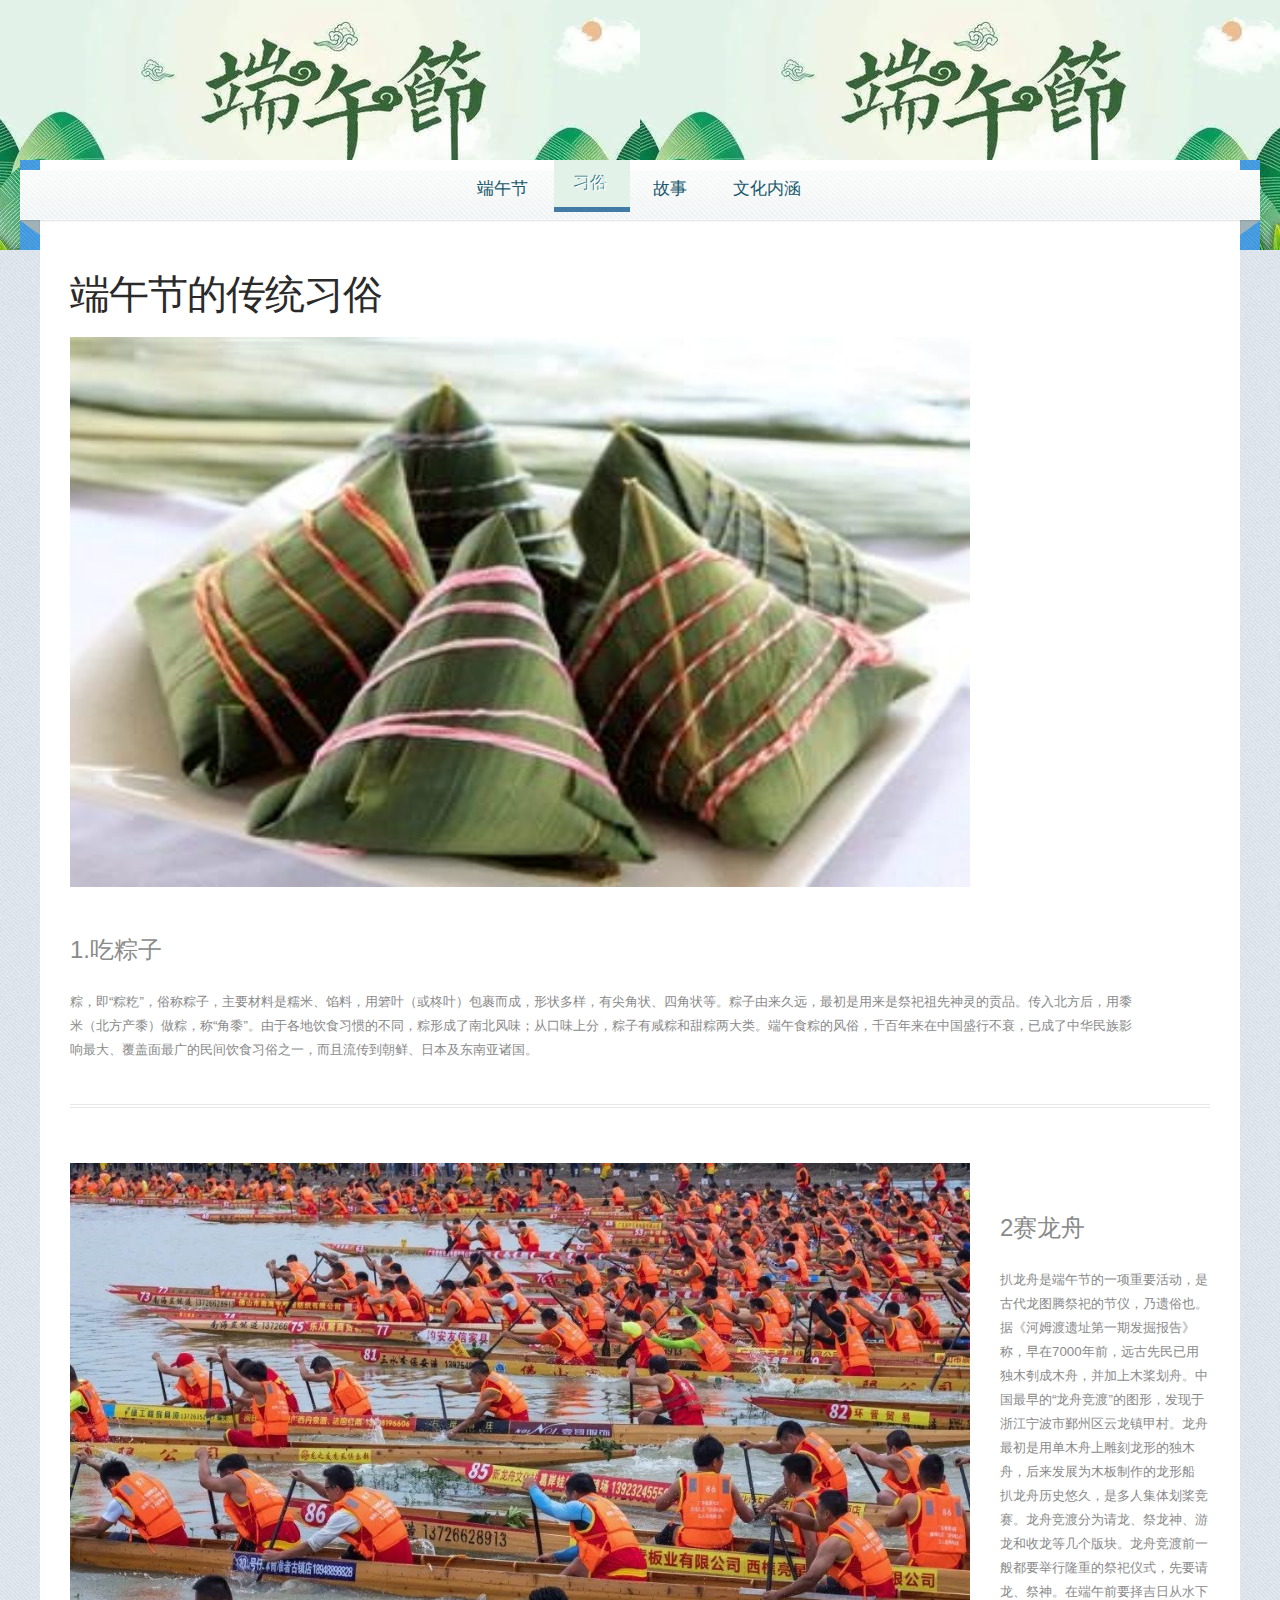
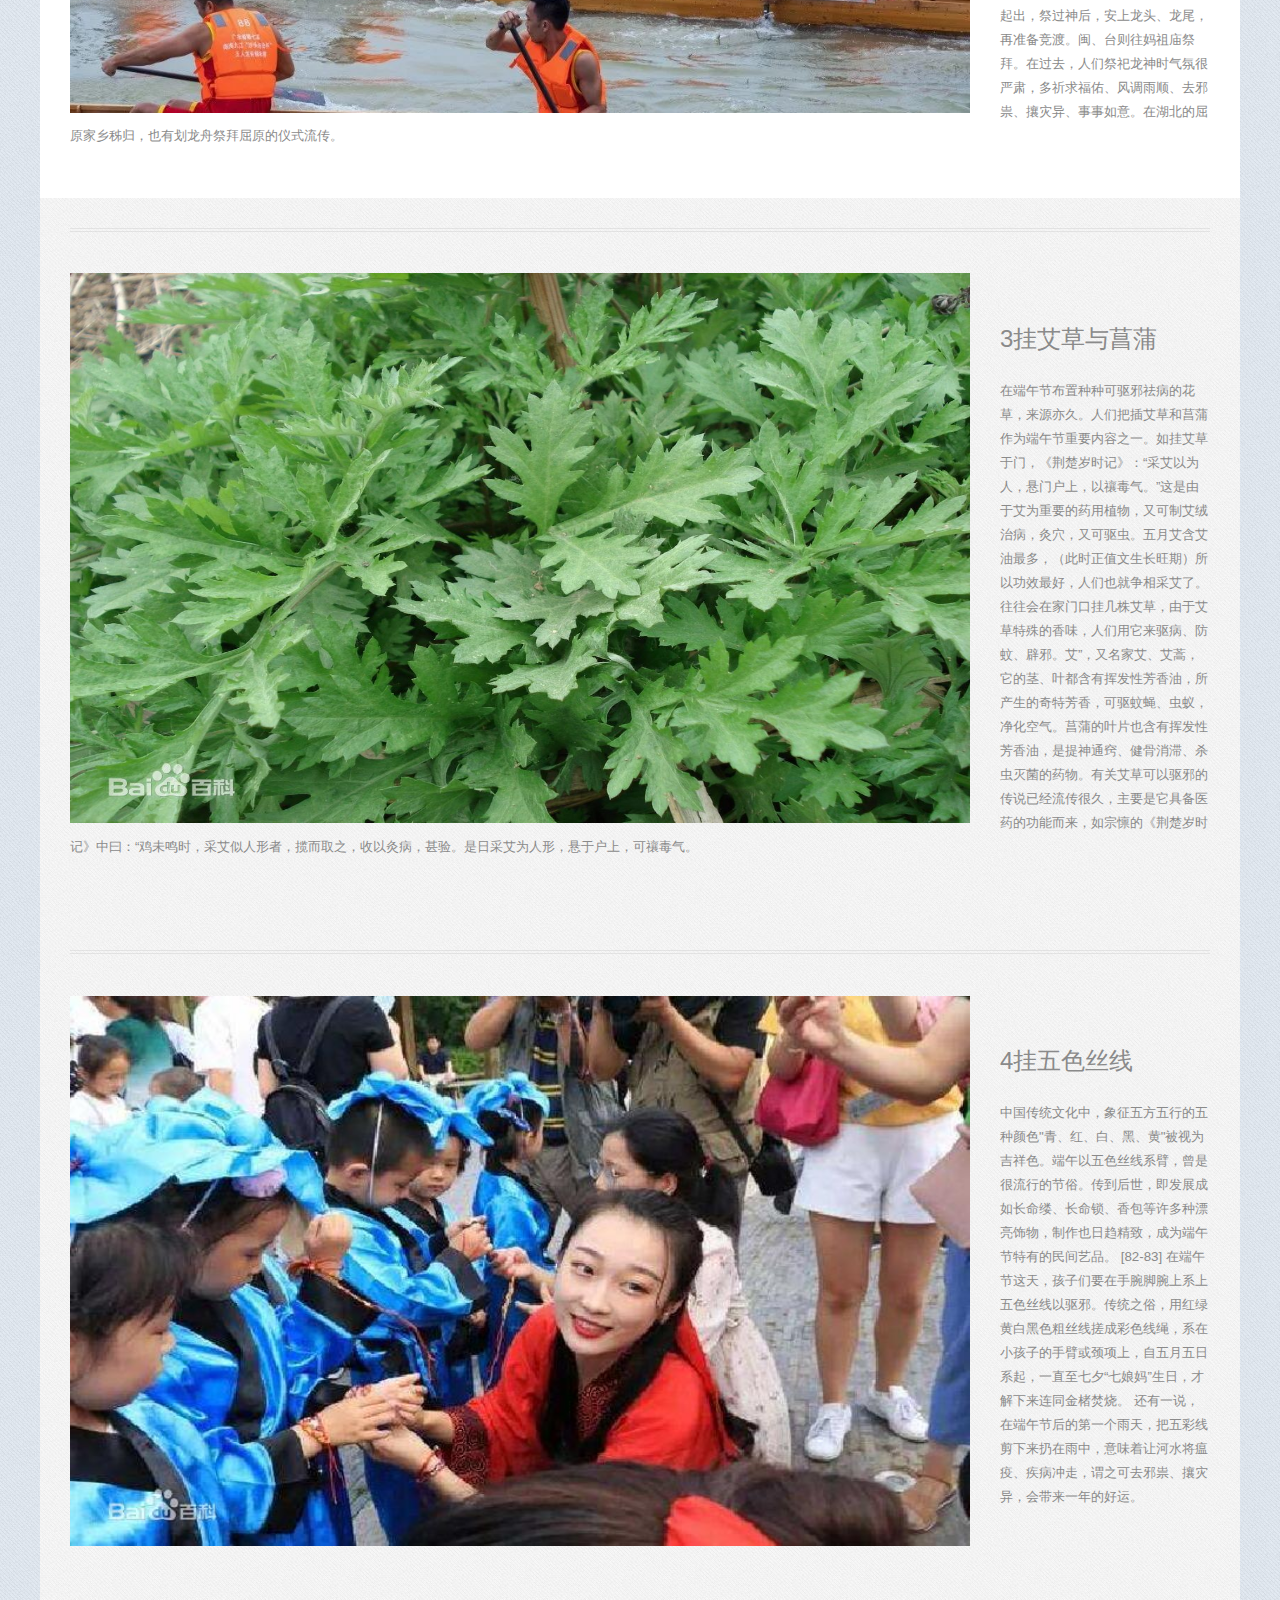
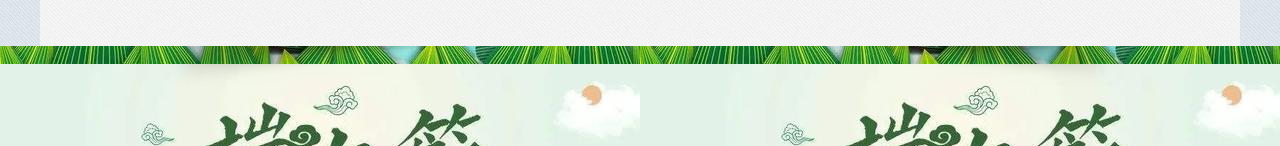
<file: twocolumn1.html>
<!DOCTYPE HTML>
<html>
<head>
<title>sc.chinaz.com</title>
<meta http-equiv="content-type" content="text/html; charset=utf-8" />
<meta name="description" content="" />
<meta name="keywords" content="" />
<noscript>
<link rel="stylesheet" href="css/5grid/core.css" />
<link rel="stylesheet" href="css/5grid/core-desktop.css" />
<link rel="stylesheet" href="css/5grid/core-1200px.css" />
<link rel="stylesheet" href="css/5grid/core-noscript.css" />
<link rel="stylesheet" href="css/style.css" />
<link rel="stylesheet" href="css/style-desktop.css" />
</noscript>
<script src="css/5grid/jquery.js"></script>
<script src="css/5grid/init.js?use=mobile,desktop,1000px&amp;mobileUI=1&amp;mobileUI.theme=none"></script>
<!--[if IE 9]><link rel="stylesheet" href="css/style-ie9.css" /><![endif]-->
</head><body class="column1">
<div id="header-wrapper">
	<header id="header">
		<div class="5grid-layout">
			<div class="row">
				<div class="12u" id="logo"> <!-- Logo -->
					<!--<h1><a href="#" class="mobileUI-site-name">Aqueous</a></h1>
					<p>by վ���ز�</p>-->
				</div>
			</div>
		</div>
		<div id="menu-wrapper">
			<div class="5grid-layout">
				<div class="row">
					<div class="12u" id="menu">
						<nav class="mobileUI-site-nav">
							<ul>
								<li><a href="index.html">端午节</a></li>
								<li class="current_page_item"><a href="twocolumn1.html">习俗</a></li>
								<li><a href="twocolumn2.html">故事</a></li>
								<li><a href="onecolumn.html">文化内涵</a></li>
							</ul>
						</nav>
					</div>
				</div>
			</div>
		</div>
	</header>
</div>
<div id="page-wrapper">
	<div id="page-bgtop">
		<div id="page-bgbtm">
			<div id="page" class="5grid-layout">
				<div id="page-content-wrapper">
					<div class="row">
						<div class="12u">
							<div class="row">
								<div class="11u">
									<section id="content">
										<h2>端午节的传统习俗</h2>		
													<br /><br />
										<p><img src="images/pics04.jpeg" height="550" width="900" /></p>
								        <br><p><font size="5">1.吃粽子</font><p><br>
										
										
										<p>粽，即“粽籺”，俗称粽子，主要材料是糯米、馅料，用箬叶（或柊叶）包裹而成，形状多样，有尖角状、四角状等。粽子由来久远，最初是用来是祭祀祖先神灵的贡品。传入北方后，用黍米（北方产黍）做粽，称“角黍”。由于各地饮食习惯的不同，粽形成了南北风味；从口味上分，粽子有咸粽和甜粽两大类。端午食粽的风俗，千百年来在中国盛行不衰，已成了中华民族影响最大、覆盖面最广的民间饮食习俗之一，而且流传到朝鲜、日本及东南亚诸国。<p>
									</section>
								</div>
								<!--<div class="4u">
									<section id="sidebar">
										<h2>Gravida nibh quis urna</h2>
										<p class="subtitle">praesent a lacus</p>
										<ul class="style1">
											<li class="first">
												<p class="date"><a href="#">September<b>11</b></a></p>
												<p><a href="#">Donec leo, vivamus fermentum nibh in augue praesent a lacus at urna congue rutrum. Maecenas luctus lectus.</a></p>
											</li>
											<li>
												<p class="date"><a href="#">September<b>09</b></a></p>
												<p><a href="#">Donec leo, vivamus fermentum nibh in augue praesent a lacus at urna congue rutrum. Maecenas luctus lectus.</a></p>
											</li>
											<li>
												<p class="date"><a href="#">September<b>07</b></a></p>
												<p><a href="#">Donec leo, vivamus fermentum nibh in augue praesent a lacus at urna congue rutrum. Maecenas luctus lectus.</a></p>
											</li>
											<li>
												<p class="date"><a href="#">September<b>04</b></a></p>
												<p><a href="#">Donec leo, vivamus fermentum nibh in augue praesent a lacus at urna congue rutrum. Maecenas luctus lectus.</a></p>
											</li>
											<li>
												<p class="date"><a href="#">September<b>01</b></a></p>
												<p><a href="#">Donec leo, vivamus fermentum nibh in augue praesent a lacus at urna congue rutrum. Maecenas luctus lectus.</a></p>
											</li>
										</ul>
									</section>
								</div>-->
							</div>
						</div>
					</div>
					<div class="row">
						<section>
							<div class="divider"></div>
						</section>
					</div>
					<div class="row" id="onecolumn">
						<div class="12u">
							<section>
								<br><div><img src="images/pics05.jpeg" height="550" width="900" /><br>
									
									<br /><br />
									<br><p><font size="5">2赛龙舟</font><p><br>
									<p>扒龙舟是端午节的一项重要活动，是古代龙图腾祭祀的节仪，乃遗俗也。据《河姆渡遗址第一期发掘报告》称，早在7000年前，远古先民已用独木刳成木舟，并加上木桨划舟。中国最早的“龙舟竞渡”的图形，发现于浙江宁波市鄞州区云龙镇甲村。龙舟最初是用单木舟上雕刻龙形的独木舟，后来发展为木板制作的龙形船
扒龙舟历史悠久，是多人集体划桨竞赛。龙舟竞渡分为请龙、祭龙神、游龙和收龙等几个版块。龙舟竞渡前一般都要举行隆重的祭祀仪式，先要请龙、祭神。在端午前要择吉日从水下起出，祭过神后，安上龙头、龙尾，再准备竞渡。闽、台则往妈祖庙祭拜。在过去，人们祭祀龙神时气氛很严肃，多祈求福佑、风调雨顺、去邪祟、攘灾异、事事如意。在湖北的屈原家乡秭归，也有划龙舟祭拜屈原的仪式流传。</p>
								</div>
							</section>
						</div>
					</div>
				</div>
				<div class="row">
										<section>
											<div class="divider"></div>
										</section>
									</div>
									<div class="row" id="onecolumn">
										<div class="12u">
											<section>
												<div><img src="images/pics06.jpg" height="550" width="900" /><br>
													
													<br /><br />
													<br><p><font size="5">3挂艾草与菖蒲</font><p><br>
													<p>在端午节布置种种可驱邪祛病的花草，来源亦久。人们把插艾草和菖蒲作为端午节重要内容之一。如挂艾草于门，《荆楚岁时记》：“采艾以为人，悬门户上，以禳毒气。”这是由于艾为重要的药用植物，又可制艾绒治病，灸穴，又可驱虫。五月艾含艾油最多，（此时正值文生长旺期）所以功效最好，人们也就争相采艾了。往往会在家门口挂几株艾草，由于艾草特殊的香味，人们用它来驱病、防蚊、辟邪。艾”，又名家艾、艾蒿，它的茎、叶都含有挥发性芳香油，所产生的奇特芳香，可驱蚊蝇、虫蚁，净化空气。菖蒲的叶片也含有挥发性芳香油，是提神通窍、健骨消滞、杀虫灭菌的药物。有关艾草可以驱邪的传说已经流传很久，主要是它具备医药的功能而来，如宗懔的《荆楚岁时记》中曰：“鸡未鸣时，采艾似人形者，揽而取之，收以灸病，甚验。是日采艾为人形，悬于户上，可禳毒气。</p>
												</div>
											</section>
										</div>
									</div>
									<div class="row">
															<section>
																<div class="divider"></div>
															</section>
														</div>
														<div class="row" id="onecolumn">
															<div class="12u">
																<section>
																	<div><img src="images/pics07.jpg" height="550" width="900" /><br>
																		
																		<br /><br />
																		<br><p><font size="5">4挂五色丝线</font><p><br>
																		<p>中国传统文化中，象征五方五行的五种颜色"青、红、白、黑、黄"被视为吉祥色。端午以五色丝线系臂，曾是很流行的节俗。传到后世，即发展成如长命缕、长命锁、香包等许多种漂亮饰物，制作也日趋精致，成为端午节特有的民间艺品。 [82-83] 
在端午节这天，孩子们要在手腕脚腕上系上五色丝线以驱邪。传统之俗，用红绿黄白黑色粗丝线搓成彩色线绳，系在小孩子的手臂或颈项上，自五月五日系起，一直至七夕“七娘妈”生日，才解下来连同金楮焚烧。 还有一说，在端午节后的第一个雨天，把五彩线剪下来扔在雨中，意味着让河水将瘟疫、疾病冲走，谓之可去邪祟、攘灾异，会带来一年的好运。</p>
																	</div>
																</section>
															</div>
														</div>
				
				
			</div>
		</div>
	</div>
</div>
<div id="copyright" class="5grid-layout">
	
</div>
<div style="display:none"><script src='http://v7.cnzz.com/stat.php?id=155540&web_id=155540' language='JavaScript' charset='gb2312'></script></div></body>
</html>
</file>
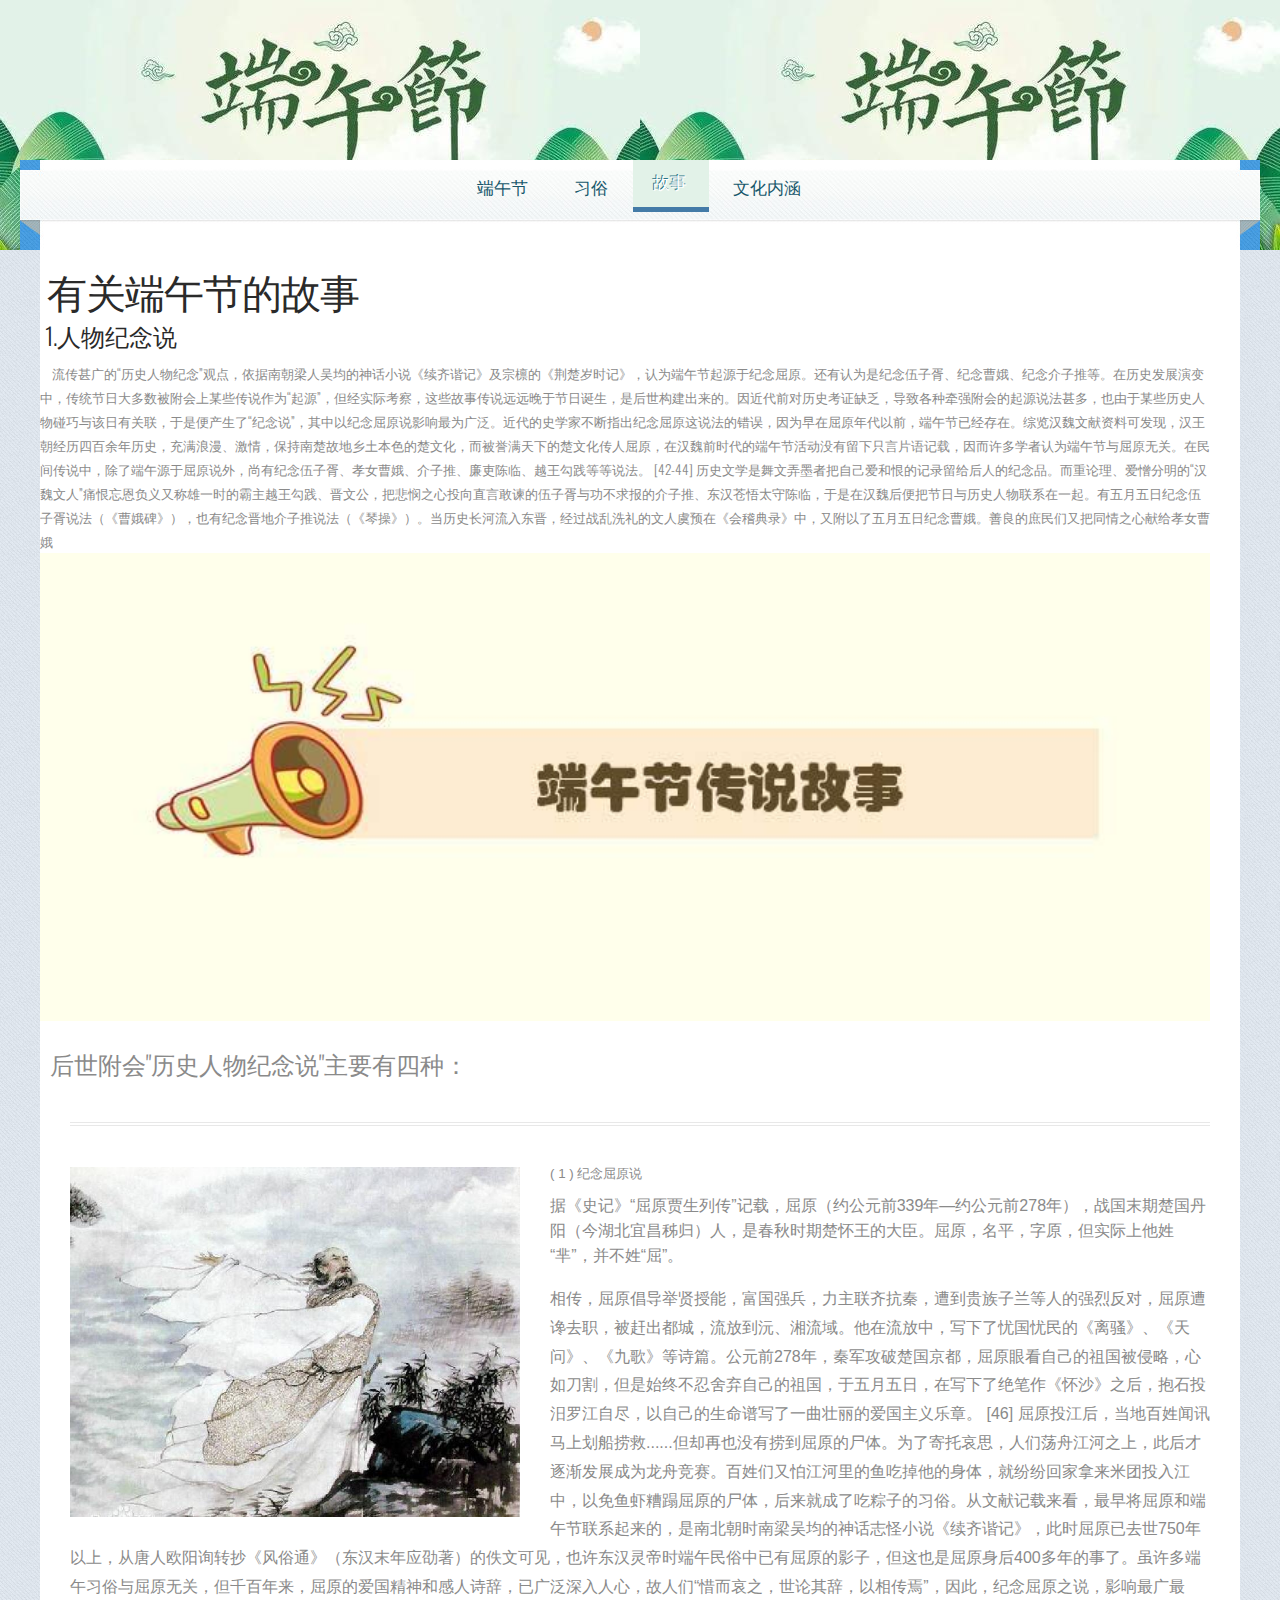
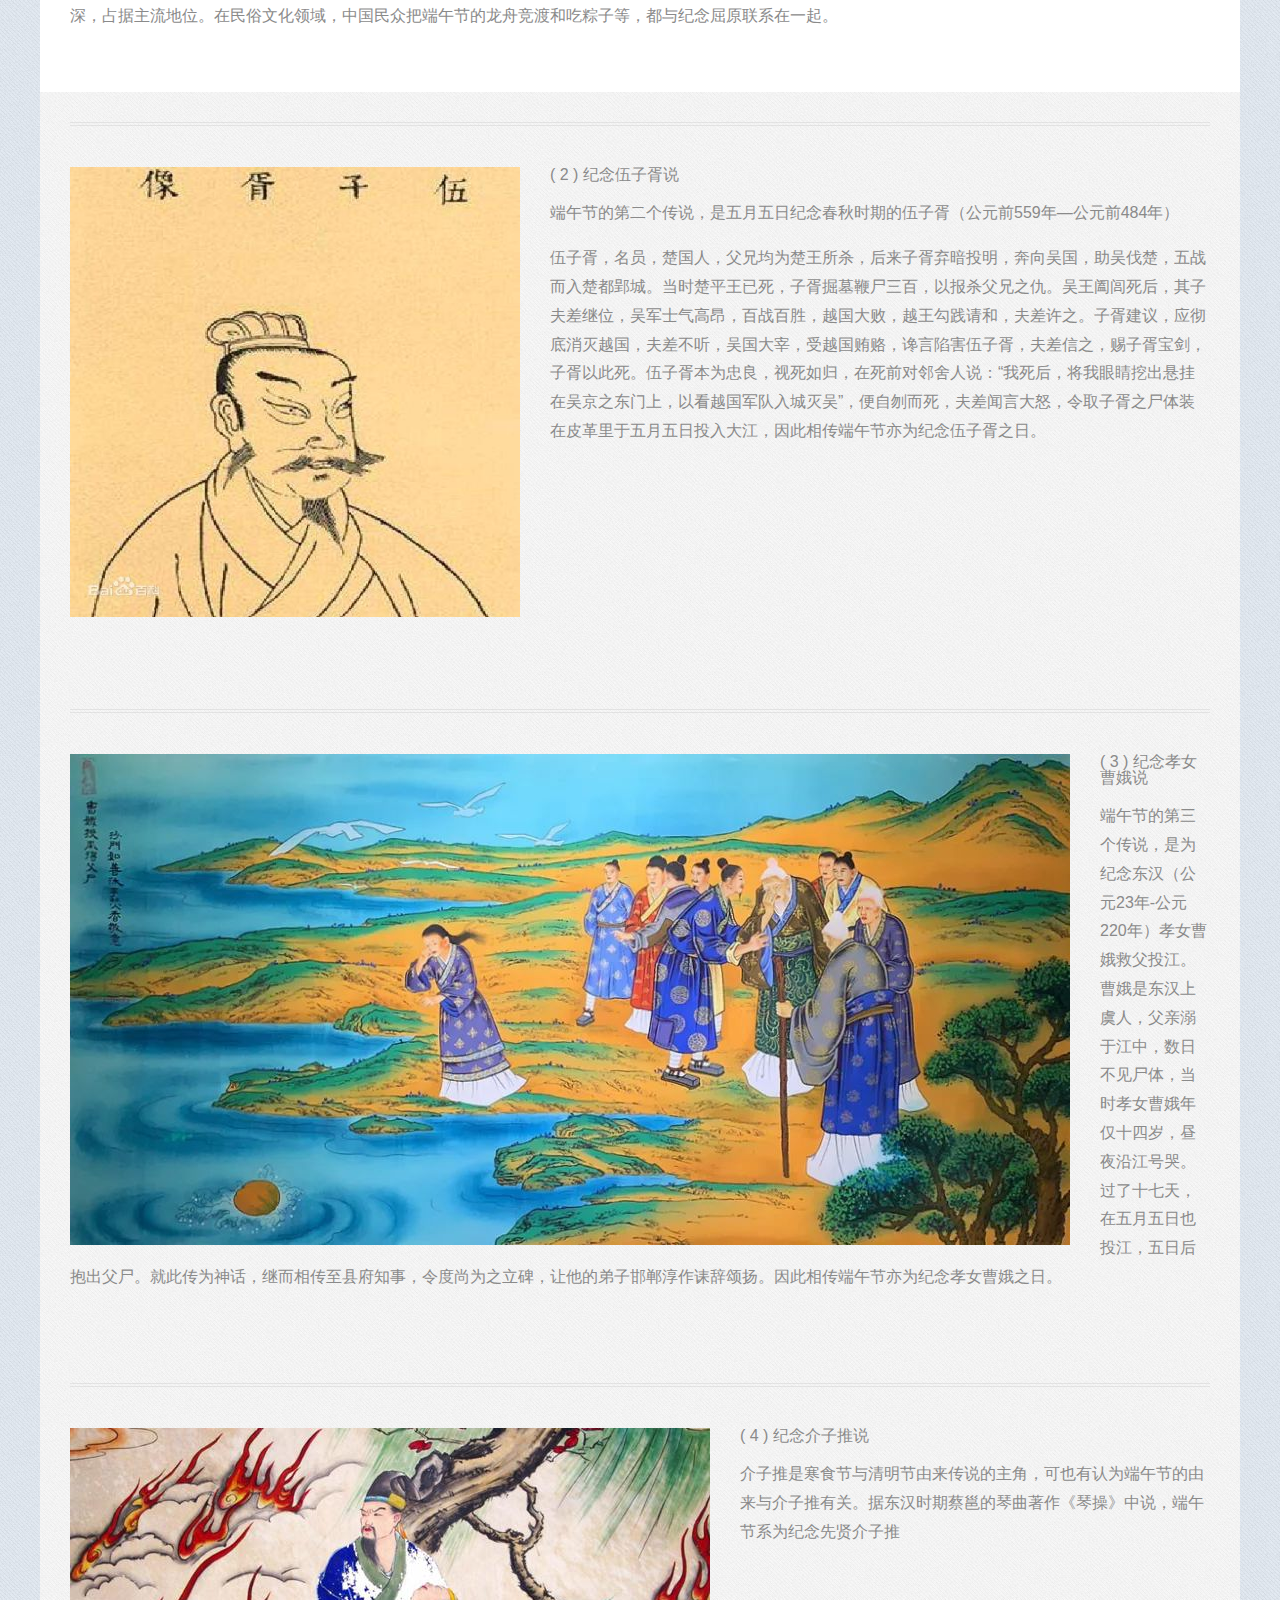
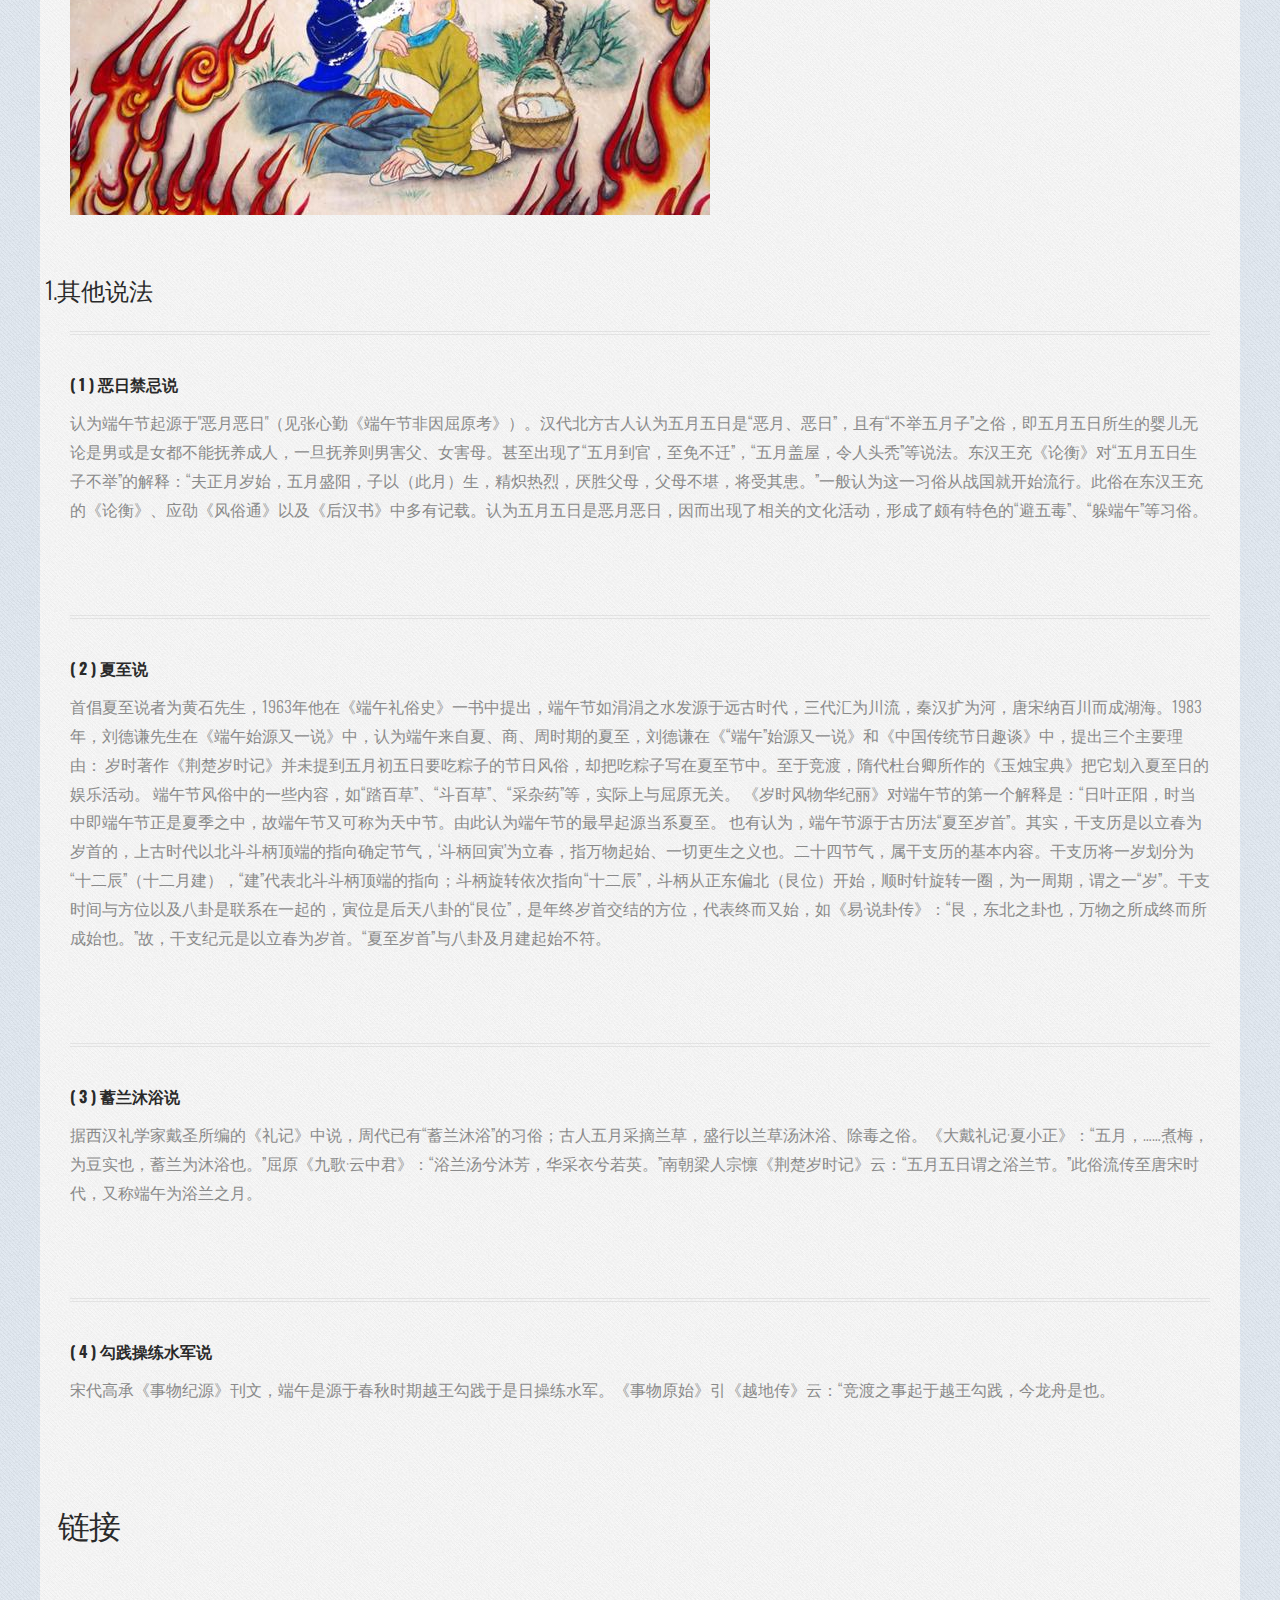
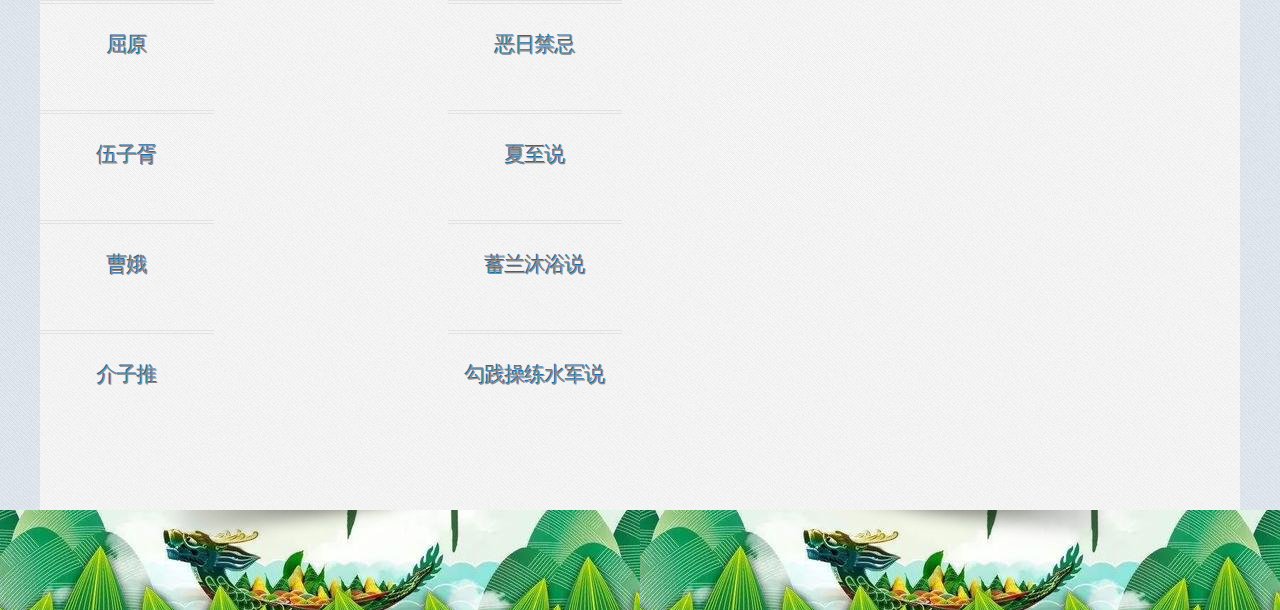
<file: twocolumn2.html>
<!DOCTYPE HTML>

<html>
<head>
<title>1</title>
<meta http-equiv="content-type" content="text/html; charset=utf-8" />
<meta name="description" content="" />
<meta name="keywords" content="" />
<noscript>
<link rel="stylesheet" href="css/5grid/core.css" />
<link rel="stylesheet" href="css/5grid/core-desktop.css" />
<link rel="stylesheet" href="css/5grid/core-1200px.css" />
<link rel="stylesheet" href="css/5grid/core-noscript.css" />
<link rel="stylesheet" href="css/style.css" />
<link rel="stylesheet" href="css/style-desktop.css" />
</noscript>
<script src="css/5grid/jquery.js"></script>
<script src="css/5grid/init.js?use=mobile,desktop,1000px&amp;mobileUI=1&amp;mobileUI.theme=none"></script>
</head><body class="column2">
<div id="header-wrapper">
	<header id="header">
		<div class="5grid-layout">
			<div class="row">
				<div class="12u" id="logo"> <!-- Logo -->
					
				</div>
			</div>
		</div>
		<div id="menu-wrapper">
			<div class="5grid-layout">
				<div class="row">
					<div class="12u" id="menu">
						<nav class="mobileUI-site-nav">
							<ul>
								<li><a href="index.html">端午节</a></li>
								<li><a href="twocolumn1.html">习俗</a></li>
								<li class="current_page_item"><a href="twocolumn2.html">故事</a></li>
								<li><a href="onecolumn.html">文化内涵</a></li>
							</ul>
						</nav>
					</div>
				</div>
			</div>
		</div>
	</header>
</div>
<div id="page-wrapper">
	<div id="page-bgtop">
		<div id="page-bgbtm">
			<div id="page" class="5grid-layout">
				<div id="page-content-wrapper">
					<div class="row">
						<div class="12u">
							<div class="row">														
								<div class="12u mobileUI-main-content">
									
									<section id="content">
										<strong><h2>&nbsp;有关端午节的故事</h2><br></strong>
										<strong><h3><b><font size="5">&nbsp;1.人物纪念说</font></b><h3><br></strong>
										
										<p>&nbsp;&nbsp;&nbsp;&nbsp;流传甚广的“历史人物纪念”观点，依据南朝梁人吴均的神话小说《续齐谐记》及宗檩的《荆楚岁时记》，认为端午节起源于纪念屈原。还有认为是纪念伍子胥、纪念曹娥、纪念介子推等。在历史发展演变中，传统节日大多数被附会上某些传说作为“起源”，但经实际考察，这些故事传说远远晚于节日诞生，是后世构建出来的。因近代前对历史考证缺乏，导致各种牵强附会的起源说法甚多，也由于某些历史人物碰巧与该日有关联，于是便产生了“纪念说”，其中以纪念屈原说影响最为广泛。近代的史学家不断指出纪念屈原这说法的错误，因为早在屈原年代以前，端午节已经存在。综览汉魏文献资料可发现，汉王朝经历四百余年历史，充满浪漫、激情，保持南楚故地乡土本色的楚文化，而被誉满天下的楚文化传人屈原，在汉魏前时代的端午节活动没有留下只言片语记载，因而许多学者认为端午节与屈原无关。在民间传说中，除了端午源于屈原说外，尚有纪念伍子胥、孝女曹娥、介子推、廉吏陈临、越王勾践等等说法。 [42-44] 
历史文学是舞文弄墨者把自己爱和恨的记录留给后人的纪念品。而重论理、爱憎分明的“汉魏文人”痛恨忘恩负义又称雄一时的霸主越王勾践、晋文公，把悲悯之心投向直言敢谏的伍子胥与功不求报的介子推、东汉苍悟太守陈临，于是在汉魏后便把节日与历史人物联系在一起。有五月五日纪念伍子胥说法（《曹娥碑》），也有纪念晋地介子推说法（《琴操》）。当历史长河流入东晋，经过战乱洗礼的文人虞预在《会稽典录》中，又附以了五月五日纪念曹娥。善良的庶民们又把同情之心献给孝女曹娥<p>
										<p><a href="#"><img src="images/pics10.jpeg" alt=""></a></p>
										
										<p><font size="5">&nbsp;&nbsp;后世附会"历史人物纪念说"主要有四种：</font> <p>
									</section>
									
								</div>
							</div>
						</div>
					</div>
					<div class="row">
						<section>
							<div class="divider"></div>
						</section>
					</div>
					<div class="row" id="onecolumn">
						<div class="12u">
							<section>
								<div><img src="images/pics08.jpg" height="350" width="450" />
									<h4>( 1 )&nbsp;纪念屈原说</h4><br>
									<p><font size="3">据《史记》“屈原贾生列传”记载，屈原（约公元前339年—约公元前278年），战国末期楚国丹阳（今湖北宜昌秭归）人，是春秋时期楚怀王的大臣。屈原，名平，字原，但实际上他姓“芈”，并不姓“屈”。</front></p><br>
									<p>相传，屈原倡导举贤授能，富国强兵，力主联齐抗秦，遭到贵族子兰等人的强烈反对，屈原遭谗去职，被赶出都城，流放到沅、湘流域。他在流放中，写下了忧国忧民的《离骚》、《天问》、《九歌》等诗篇。公元前278年，秦军攻破楚国京都，屈原眼看自己的祖国被侵略，心如刀割，但是始终不忍舍弃自己的祖国，于五月五日，在写下了绝笔作《怀沙》之后，抱石投汨罗江自尽，以自己的生命谱写了一曲壮丽的爱国主义乐章。 [46]  屈原投江后，当地百姓闻讯马上划船捞救......但却再也没有捞到屈原的尸体。为了寄托哀思，人们荡舟江河之上，此后才逐渐发展成为龙舟竞赛。百姓们又怕江河里的鱼吃掉他的身体，就纷纷回家拿来米团投入江中，以免鱼虾糟蹋屈原的尸体，后来就成了吃粽子的习俗。从文献记载来看，最早将屈原和端午节联系起来的，是南北朝时南梁吴均的神话志怪小说《续齐谐记》，此时屈原已去世750年以上，从唐人欧阳询转抄《风俗通》（东汉末年应劭著）的佚文可见，也许东汉灵帝时端午民俗中已有屈原的影子，但这也是屈原身后400多年的事了。虽许多端午习俗与屈原无关，但千百年来，屈原的爱国精神和感人诗辞，已广泛深入人心，故人们“惜而哀之，世论其辞，以相传焉”，因此，纪念屈原之说，影响最广最深，占据主流地位。在民俗文化领域，中国民众把端午节的龙舟竞渡和吃粽子等，都与纪念屈原联系在一起。<p>
								</div>
							</section>
						</div>
					</div>
				</div>
				
				<div class="row">
					<section>
						<div class="divider"></div>
					</section>
				</div>
				<div class="row" id="onecolumn">
					<div class="12u">
						<section>
							<div><img src="images/pics09.jpg" height="450" width="450" />
								<h4>( 2 )&nbsp;纪念伍子胥说</h4><br>
								<p><font size="3">端午节的第二个传说，是五月五日纪念春秋时期的伍子胥（公元前559年—公元前484年）</front></p><br>
								<p>伍子胥，名员，楚国人，父兄均为楚王所杀，后来子胥弃暗投明，奔向吴国，助吴伐楚，五战而入楚都郢城。当时楚平王已死，子胥掘墓鞭尸三百，以报杀父兄之仇。吴王阖闾死后，其子夫差继位，吴军士气高昂，百战百胜，越国大败，越王勾践请和，夫差许之。子胥建议，应彻底消灭越国，夫差不听，吴国大宰，受越国贿赂，谗言陷害伍子胥，夫差信之，赐子胥宝剑，子胥以此死。伍子胥本为忠良，视死如归，在死前对邻舍人说：“我死后，将我眼睛挖出悬挂在吴京之东门上，以看越国军队入城灭吴”，便自刎而死，夫差闻言大怒，令取子胥之尸体装在皮革里于五月五日投入大江，因此相传端午节亦为纪念伍子胥之日。<p>
							</div>
						</section>
					</div>
				</div>
				
				<div class="row">
					<section>
						<div class="divider"></div>
					</section>
				</div>
				<div class="row" id="onecolumn">
					<div class="12u">
						<section>
							<div><a href="#"><img src="images/pics11.jpeg" alt=""></a>
								<h4>( 3 )&nbsp;纪念孝女曹娥说</h4><br>
								
								<p>端午节的第三个传说，是为纪念东汉（公元23年-公元220年）孝女曹娥救父投江。曹娥是东汉上虞人，父亲溺于江中，数日不见尸体，当时孝女曹娥年仅十四岁，昼夜沿江号哭。过了十七天，在五月五日也投江，五日后抱出父尸。就此传为神话，继而相传至县府知事，令度尚为之立碑，让他的弟子邯郸淳作诔辞颂扬。因此相传端午节亦为纪念孝女曹娥之日。<p>
							</div>
						</section>
					</div>
				</div>
				
				<div class="row">
					<section>
						<div class="divider"></div>
					</section>
				</div>
				<div class="row" id="onecolumn">
					<div class="12u">
						<section>
							<div><a href="#"><img src="images/pics12.jpeg" alt=""></a>
								<h4>( 4 )&nbsp;纪念介子推说</h4><br>
								
								<p>介子推是寒食节与清明节由来传说的主角，可也有认为端午节的由来与介子推有关。据东汉时期蔡邕的琴曲著作《琴操》中说，端午节系为纪念先贤介子推<p>
							</div>
						</section>
					</div>
				</div>
				
				<strong><h3><font size="5">&nbsp;1.其他说法</font><h3></strong>
				
				<div class="row">
					<section>
						<div class="divider"></div>
					</section>
				</div>
				<div class="row" id="onecolumn">
					<div class="12u">
						<section>
							<!--<div><a href="#"><img src="images/pics12.jpeg" alt=""></a>-->
								<strong><h4>( 1 )&nbsp;恶日禁忌说</h4><br></strong>
								
								<p>认为端午节起源于"恶月恶日"（见张心勤《端午节非因屈原考》）。汉代北方古人认为五月五日是“恶月、恶日”，且有“不举五月子”之俗，即五月五日所生的婴儿无论是男或是女都不能抚养成人，一旦抚养则男害父、女害母。甚至出现了“五月到官，至免不迁”，“五月盖屋，令人头秃”等说法。东汉王充《论衡》对“五月五日生子不举”的解释：“夫正月岁始，五月盛阳，子以（此月）生，精炽热烈，厌胜父母，父母不堪，将受其患。”一般认为这一习俗从战国就开始流行。此俗在东汉王充的《论衡》、应劭《风俗通》以及《后汉书》中多有记载。认为五月五日是恶月恶日，因而出现了相关的文化活动，形成了颇有特色的“避五毒”、“躲端午”等习俗。<p>
							</div>
						</section>
					</div>
				
				
				<div class="row">
					<section>
						<div class="divider"></div>
					</section>
				</div>
				<div class="row" id="onecolumn">
					<div class="12u">
						<section>
							<!--<div><a href="#"><img src="images/pics12.jpeg" alt=""></a>-->
								<strong><h4>( 2 )&nbsp;夏至说</h4><br></strong>
								
								<p>首倡夏至说者为黄石先生，1963年他在《端午礼俗史》一书中提出，端午节如涓涓之水发源于远古时代，三代汇为川流，秦汉扩为河，唐宋纳百川而成湖海。1983年，刘德谦先生在《端午始源又一说》中，认为端午来自夏、商、周时期的夏至，刘德谦在《“端午”始源又一说》和《中国传统节日趣谈》中，提出三个主要理由：
岁时著作《荆楚岁时记》并未提到五月初五日要吃粽子的节日风俗，却把吃粽子写在夏至节中。至于竞渡，隋代杜台卿所作的《玉烛宝典》把它划入夏至日的娱乐活动。
端午节风俗中的一些内容，如“踏百草”、“斗百草”、“采杂药”等，实际上与屈原无关。
《岁时风物华纪丽》对端午节的第一个解释是：“日叶正阳，时当中即端午节正是夏季之中，故端午节又可称为天中节。由此认为端午节的最早起源当系夏至。
也有认为，端午节源于古历法“夏至岁首”。其实，干支历是以立春为岁首的，上古时代以北斗斗柄顶端的指向确定节气，‘斗柄回寅’为立春，指万物起始、一切更生之义也。二十四节气，属干支历的基本内容。干支历将一岁划分为“十二辰”（十二月建），“建”代表北斗斗柄顶端的指向；斗柄旋转依次指向“十二辰”，斗柄从正东偏北（艮位）开始，顺时针旋转一圈，为一周期，谓之一“岁”。干支时间与方位以及八卦是联系在一起的，寅位是后天八卦的“艮位”，是年终岁首交结的方位，代表终而又始，如《易·说卦传》：“艮，东北之卦也，万物之所成终而所成始也。”故，干支纪元是以立春为岁首。“夏至岁首”与八卦及月建起始不符。<p>
							</div>
						</section>
					</div>
				
				<div class="row">
					<section>
						<div class="divider"></div>
					</section>
				</div>
				<div class="row" id="onecolumn">
					<div class="12u">
						<section>
							<!--<div><a href="#"><img src="images/pics12.jpeg" alt=""></a>-->
								<strong><h4>( 3 )&nbsp;蓄兰沐浴说</h4><br></strong>
								
								<p>据西汉礼学家戴圣所编的《礼记》中说，周代已有“蓄兰沐浴”的习俗；古人五月采摘兰草，盛行以兰草汤沐浴、除毒之俗。《大戴礼记·夏小正》：“五月，……煮梅，为豆实也，蓄兰为沐浴也。”屈原《九歌·云中君》：“浴兰汤兮沐芳，华采衣兮若英。”南朝梁人宗懔《荆楚岁时记》云：“五月五日谓之浴兰节。”此俗流传至唐宋时代，又称端午为浴兰之月。<p>
							</div>
						</section>
					</div>
				
				<div class="row">
					<section>
						<div class="divider"></div>
					</section>
				</div>
				<div class="row" id="onecolumn">
					<div class="12u">
						<section>
							<!--<div><a href="#"><img src="images/pics12.jpeg" alt=""></a>-->
								<strong><h4>( 4 )&nbsp;勾践操练水军说</h4><br></strong>
								
								<p>宋代高承《事物纪源》刊文，端午是源于春秋时期越王勾践于是日操练水军。《事物原始》引《越地传》云：“竞渡之事起于越王勾践，今龙舟是也。<p>
							</div>
						</section>
					</div>
				
				
				
				<div class="row">
					<div class="12u">
						<div class="row" id="footer-content">
							<!--<div class="4u" id="box1">
								<section>
									<h2>Maecenas luctus lectus</h2>
									<ul class="style1">
										<li class="first">
											<!--<p class="date"><a href="#">September<b>11</b></a></p>-->
											
											
										<!--</li>
										<li>
											<p class="button-style"><a href="https://baike.baidu.com/item/%E7%AB%AF%E5%8D%88%E8%8A%82/1054?fr=aladdin/">百科</a></p>
											<p><a href="#">Donec leo, vivamus fermentum nibh in augue praesent a lacus at urna congue rutrum. Maecenas luctus lectus.</a></p>
										</li>
									</ul>
								</section>
							</div>-->
							<div class="4u" id="box2">
								<section>
									<h2>&nbsp;&nbsp;&nbsp;链接</h2>
									<ul class="style1">
										<li <p class="button-style"><a href="https://baike.baidu.com/item/%E5%B1%88%E5%8E%9F/6109?fr=aladdin">屈原</a></p></a></li>
										<li <p class="button-style"><a href="https://baike.baidu.com/item/%E4%BC%8D%E5%AD%90%E8%83%A5/28115">伍子胥</a></p></a></li>
										<li <p class="button-style"><a href="https://baike.baidu.com/item/%E6%9B%B9%E5%A8%A5/4231775?fr=aladdin">曹娥</a></p></a></li>
										<li <p class="button-style"><a href="https://baike.baidu.com/item/%E4%BB%8B%E5%AD%90%E6%8E%A8/376731">介子推</a></p></a></li>
										
									</ul>
								</section>
							</div>
							<div class="4u" id="box3">
								<section>
									<h2>&nbsp;<h2>
									<ul class="style1">
										<li <p class="button-style"><a href="https://xw.qq.com/cmsid/HEC201506180505420N">恶日禁忌</a></p></a></li>
										<li <p class="button-style"><a href="http://www.wenming.cn/wmdjr_299/dwj/cs/201806/t20180615_4724713.shtml">夏至说</a></p></a></li>
										<li <p class="button-style"><a href="https://zhidao.baidu.com/question/563275846264858764.html">蓄兰沐浴说</a></p></a></li>
										<li <p class="button-style"><a href="http://www.hwjyw.com/zhwh/content/2010/06/12/8670.shtml">勾践操练水军说</a></p></a></li>
										
									</ul>
								</section>
							</div>
						</div>
					</div>
				</div>
			</div>
		</div>
	</div>
</div>
<div id="copyright" class="5grid-layout">
	
</div>
<div style="display:none"><script src='http://v7.cnzz.com/stat.php?id=155540&web_id=155540' language='JavaScript' charset='gb2312'></script></div></body>
</html>
</file>
<file: css/5grid/core.css>
/*****************************************************************/
/* 5grid 0.3.1 by n33.co | MIT+GPLv2 license licensed            */
/* core.css: Core stylesheet                                     */
/*****************************************************************/

/**************************************************/
/* Resets (by meyerweb.com/eric/tools/css/reset/) */
/**************************************************/

	html, body, div, span, applet, object, iframe, h1, h2, h3, h4, h5, h6, p, blockquote, pre, a, abbr, acronym, address, big, cite, code, del, dfn, em, img, ins, kbd, q, s, samp, small, strike, strong, sub, sup, tt, var, b, u, i, center, dl, dt, dd, ol, ul, li, fieldset, form, label, legend, table, caption, tbody, tfoot, thead, tr, th, td, article, aside, canvas, details, embed, figure, figcaption, footer, header, hgroup, menu, nav, output, ruby, section, summary, time, mark, audio, video {
		margin: 0;
		padding: 0;
		border: 0;
		font-size: 100%;
		font: inherit;
		vertical-align: baseline;
	}

	article, aside, details, figcaption, figure, footer, header, hgroup, menu, nav, section {
		display: block;
	}

	body {
		line-height: 1;
	}

	ol, ul {
		list-style: none;
	}

	blockquote, q {
		quotes: none;
	}

	blockquote:before, blockquote:after, q:before, q:after {
		content: '';
		content: none;
	}

	table {
		border-collapse: collapse;
		border-spacing: 0;
	}

/*********************/
/* Grid              */
/*********************/

	.\35 grid .\31 2u { width: 100%; } .\35 grid .\31 1u { width: 91.5%; } .\35 grid .\31 0u { width: 83%; } .\35 grid .\39 u { width: 74.5%; } .\35 grid .\38 u { width: 66%; } .\35 grid .\37 u { width: 57.5%; } .\35 grid .\36 u { width: 49%; } .\35 grid .\35 u { width: 40.5%; } .\35 grid .\34 u { width: 32%; } .\35 grid .\33 u { width: 23.5%; } .\35 grid .\32 u { width: 15%; } .\35 grid .\31 u { width: 6.5%; }
	
	.\35 grid .\31 u, .\35 grid .\32 u, .\35 grid .\33 u, .\35 grid .\34 u, .\35 grid .\35 u, .\35 grid .\36 u, .\35 grid .\37 u, .\35 grid .\38 u, .\35 grid .\39 u, .\35 grid .\31 0u, .\35 grid .\31 1u, .\35 grid .\31 2u {
		margin: 1% 0 1% 2%;
		float: left;
	}

	.\35 grid:after {
		content: '';
		display: block;
		clear: both;
		height: 0;
	}

	.do-5grid .do-12u { width: 100%; } .do-5grid .do-11u { width: 91.5%; } .do-5grid .do-10u { width: 83%; } .do-5grid .do-9u { width: 74.5%; } .do-5grid .do-8u { width: 66%; } .do-5grid .do-7u { width: 57.5%; } .do-5grid .do-6u { width: 49%; } .do-5grid .do-5u { width: 40.5%; } .do-5grid .do-4u { width: 32%; } .do-5grid .do-3u { width: 23.5%; } .do-5grid .do-2u { width: 15%; } .do-5grid .do-1u { width: 6.5%; }
	
	.do-5grid .do-1u, .do-5grid .do-2u, .do-5grid .do-3u, .do-5grid .do-4u, .do-5grid .do-5u, .do-5grid .do-6u, .do-5grid .do-7u, .do-5grid .do-8u, .do-5grid .do-9u, .do-5grid .do-10u, .do-5grid .do-11u, .do-5grid .do-12u {
		margin: 0.5% 0 0.5% 1%;
		float: left;
	}

	.do-5grid:after {
		content: '';
		display: block;
		clear: both;
		height: 0;
	}

/*********************/
/* Mobile            */
/*********************/

	#mobileUI-site-titlebar {
		text-align: center;
	}
	
	#mobileUI-site-nav-opener {
		top: 0;
		left: 0;
	}
	
	#mobileUI-site-nav {
	}

		#mobileUI-site-nav nav {
		}
	
		#mobileUI-site-nav a {
			display: block;
		}
	
		#mobileUI-site-nav a .indent-1 { display: inline-block; width: 1em; }
		#mobileUI-site-nav a .indent-2 { display: inline-block; width: 2em; }
		#mobileUI-site-nav a .indent-3 { display: inline-block; width: 3em; }
		#mobileUI-site-nav a .indent-4 { display: inline-block; width: 4em; }
		#mobileUI-site-nav a .indent-5 { display: inline-block; width: 5em; }
		#mobileUI-site-nav a .indent-6 { display: inline-block; width: 6em; }
		#mobileUI-site-nav a .indent-7 { display: inline-block; width: 7em; }
		#mobileUI-site-nav a .indent-8 { display: inline-block; width: 8em; }
		#mobileUI-site-nav a .indent-9 { display: inline-block; width: 9em; }
		#mobileUI-site-nav a .indent-10 { display: inline-block; width: 10em; }
</file>
<file: css/5grid/core-desktop.css>
/*****************************************************************/
/* 5grid 0.3.1 by n33.co | MIT+GPLv2 license licensed            */
/* core-desktop.css: Core (desktop) stylesheet                   */
/*****************************************************************/

.\35 grid .row:after { content: ''; display: block; clear: both; height: 0; } 
.\35 grid .row > :first-child { margin-left: 0; } 
.\35 grid .row:first-child > * { margin-top: 0; } 
.\35 grid .row:last-child > * { margin-bottom: 0; }
.\35 grid .offset-1u:first-child { margin-left: 8.5% !important; } 
.\35 grid .offset-2u:first-child { margin-left: 17% !important; } 
.\35 grid .offset-3u:first-child { margin-left: 25.5% !important; } 
.\35 grid .offset-4u:first-child { margin-left: 34% !important; } 
.\35 grid .offset-5u:first-child { margin-left: 42.5% !important; } 
.\35 grid .offset-6u:first-child { margin-left: 51% !important; } 
.\35 grid .offset-7u:first-child { margin-left: 59.5% !important; } 
.\35 grid .offset-8u:first-child { margin-left: 68% !important; } 
.\35 grid .offset-9u:first-child { margin-left: 76.5% !important; } 
.\35 grid .offset-10u:first-child { margin-left: 85% !important; } 
.\35 grid .offset-11u:first-child { margin-left: 93.5% !important; } 
.\35 grid .offset-1u { margin-left: 10.5% !important; } 
.\35 grid .offset-2u { margin-left: 19% !important; } 
.\35 grid .offset-3u { margin-left: 27.5% !important; } 
.\35 grid .offset-4u { margin-left: 36% !important; } 
.\35 grid .offset-5u { margin-left: 44.5% !important; } 
.\35 grid .offset-6u { margin-left: 53% !important; } 
.\35 grid .offset-7u { margin-left: 61.5% !important; } 
.\35 grid .offset-8u { margin-left: 70% !important; } 
.\35 grid .offset-9u { margin-left: 78.5% !important; } 
.\35 grid .offset-10u { margin-left: 87% !important; } 
.\35 grid .offset-11u { margin-left: 95.5% !important; }
</file>
<file: css/5grid/core-1200px.css>
/*****************************************************************/
/* 5grid 0.3.1 by n33.co | MIT+GPLv2 license licensed            */
/* core-1200px.css: 1200px                                       */
/*****************************************************************/

/*********************/
/* 1200px            */
/*********************/

	.\35 grid-layout {
		width: 1200px;
		margin: 0 auto;
	}
</file>
<file: css/5grid/core-noscript.css>
/*****************************************************************/
/* 5grid 0.3.1 by n33.co | MIT+GPLv2 license licensed            */
/* noscript-1000px.css: Kludgey noscript stylesheet              */
/*****************************************************************/

/*********************/
/* Base Grid         */
/*********************/

	.\35 grid-layout .\31 2u { width: 100%; } 
	.\35 grid-layout .\31 1u { width: 91.5%; } 
	.\35 grid-layout .\31 0u { width: 83%; } 
	.\35 grid-layout .\39 u { width: 74.5%; } 
	.\35 grid-layout .\38 u { width: 66%; }
	.\35 grid-layout .\37 u { width: 57.5%; } 
	.\35 grid-layout .\36 u { width: 49%; } 
	.\35 grid-layout .\35 u { width: 40.5%; } 
	.\35 grid-layout .\34 u { width: 32%; } 
	.\35 grid-layout .\33 u { width: 23.5%; } 
	.\35 grid-layout .\32 u { width: 15%; } 
	.\35 grid-layout .\31 u { width: 6.5%; }

	.\35 grid-layout .\31 u, .\35 grid-layout .\32 u, .\35 grid-layout .\33 u, .\35 grid-layout .\34 u, .\35 grid-layout .\35 u, .\35 grid-layout .\36 u, .\35 grid-layout .\37 u, .\35 grid-layout .\38 u, .\35 grid-layout .\39 u, .\35 grid-layout .\31 0u, .\35 grid-layout .\31 1u, .\35 grid-layout .\31 2u {
		margin: 1% 0 1% 2%;
		float: left;
	}

	.\35 grid-layout:after {
		content: '';
		display: block;
		clear: both;
		height: 0;
	}

/*********************/
/* Desktop           */
/*********************/

	.\35 grid-layout .row:after { content: ''; display: block; clear: both; height: 0; } 
	.\35 grid-layout .row > :first-child { margin-left: 0; } 
	.\35 grid-layout .row:first-child > * { margin-top: 0; } 
	.\35 grid-layout .row:last-child > * { margin-bottom: 0; }
	.\35 grid-layout .offset-1u:first-child { margin-left: 8.5% !important; } 
	.\35 grid-layout .offset-2u:first-child { margin-left: 17% !important; } 
	.\35 grid-layout .offset-3u:first-child { margin-left: 25.5% !important; } 
	.\35 grid-layout .offset-4u:first-child { margin-left: 34% !important; } 
	.\35 grid-layout .offset-5u:first-child { margin-left: 42.5% !important; } 
	.\35 grid-layout .offset-6u:first-child { margin-left: 51% !important; } 
	.\35 grid-layout .offset-7u:first-child { margin-left: 59.5% !important; } 
	.\35 grid-layout .offset-8u:first-child { margin-left: 68% !important; } 
	.\35 grid-layout .offset-9u:first-child { margin-left: 76.5% !important; } 
	.\35 grid-layout .offset-10u:first-child { margin-left: 85% !important; } 
	.\35 grid-layout .offset-11u:first-child { margin-left: 93.5% !important; } 
	.\35 grid-layout .offset-12u:first-child { margin-left: 100% !important; } 
	.\35 grid-layout .offset-1u { margin-left: 10.5% !important; } 
	.\35 grid-layout .offset-2u { margin-left: 19% !important; } 
	.\35 grid-layout .offset-3u { margin-left: 27.5% !important; } 
	.\35 grid-layout .offset-4u { margin-left: 36% !important; } 
	.\35 grid-layout .offset-5u { margin-left: 44.5% !important; } 
	.\35 grid-layout .offset-6u { margin-left: 53% !important; } 
	.\35 grid-layout .offset-7u { margin-left: 61.5% !important; } 
	.\35 grid-layout .offset-8u { margin-left: 70% !important; } 
	.\35 grid-layout .offset-9u { margin-left: 78.5% !important; } 
	.\35 grid-layout .offset-10u { margin-left: 87% !important; } 
	.\35 grid-layout .offset-11u { margin-left: 95.5% !important; }
	.\35 grid-layout .offset-12u { margin-left: 100% !important; }
</file>
<file: css/style.css>
@import url(http://fonts.googleapis.com/css?family=Abel|Satisfy);
@import url(http://fonts.googleapis.com/css?family=Oswald:400,300);


html, body {
	height: 100%;
}

body {
	margin: 0px;
	padding: 0px;
	background: #4AA0E4 url(images/img01.jpeg) repeat;
	font-family: Arial, Helvetica, sans-serif;
	font-size: 10pt;
	color: #8A8A8A;
}

h1, h2, h3 {
	margin: 0px;
	padding: 0px;
	font-family: 'Oswald', sans-serif;
	font-weight: 300;
}

p {
	line-height: 180%;
}

a {
	color: #00A6FA;
}

strong {
	font-weight: 700;
	color: #2A2A2A;
}

/* Header */

#header-wrapper {
	overflow: hidden;
	height: 250px;
}

/* Menu Wrapper */

#menu-wrapper {
	height: 90px;
	background: url(images/img05.jpg) no-repeat center top;
}

#menu {
	height: 90px;
}

/* Page Wrapper */

#page-wrapper {
	overflow: hidden;
	background: url(images/img03.jpg) repeat;
}

#page-bgtop {
}

#<!--page-bgbtm {
	overflow: hidden;
	background: url(images/img04.jpg) repeat-x left bottom;-->
}

#page {
	padding: 0px 0px 50px 0px;
	background: #FFFFFF url(images/img09.jpg) repeat;
}

#page-content-wrapper {
	background: #FFFFFF;
	overflow: hidden;
	padding-top: 20px;
}

/* Copyright */

#copyright {
	overflow: hidden;
	padding: 50px 0px;
	background: url(images/img10.png) no-repeat center top;
}

#copyright p {
	text-align: center;
	text-shadow: -1px -1px 0px #1E6BA6;
	font-family: 'Abel', sans-serif;
	font-size: 11pt;
	color: #FFFFFF;
}

#copyright a {
	color: #FFFFFF;
}

.button-style {
	display: block;
	width: 174px;
	height: 50px;
	margin-top: 20px;
	background: url(images/img06.jpg) no-repeat left top;
	text-align: center;
	text-transform: uppercase;
	font-family: 'Abel', sans-serif;
	color: #FFFFFF;
}

/** BUTTON STYLE 1 */

.button-style a {
	line-height: 50px;
	letter-spacing: -1px;
	text-shadow: -1px -1px 0px #1E6BA6;
	text-decoration: none;
	font-size: 16pt;
	color: #FFFFFF;
}

/** LIST STYLE 1 */

ul.style1 {
	margin: 0px;
	padding: 0px;
	list-style: none;
}

ul.style1 li {
	padding: 20px 0px 20px 0px;
	background: url(images/img08.png) repeat-x left top;
}

ul.style1 a {
	display: block;
	text-decoration: none;
	color: #8A8A8A;
}

ul.style1 p {
	line-height: 200%;
}

ul.style1 a:hover {
	text-decoration: underline;
}

ul.style1 .date {
	float: left;
	width: 78px;
	height: 78px;
	margin: 0px 25px 0px 0px;
	padding: 4px 0px 0px 0px;
	background: url(images/img07.jpg) no-repeat left top;
	line-height: normal;
	text-align: center;
	text-shadow: 1px 1px 0px #2C7485;
	text-transform: uppercase;
	font-family: 'Abel', sans-serif;
	font-size: 14px;
	font-weight: 400;
	color: #FFFFFF;
}

ul.style1 .date b {
	display: block;
	margin: 5px 0px 0px 0px;
	padding: 0;
	letter-spacing: -1px;
	text-shadow: 1px 1px 0px #2C7485;
	font-size: 30px;
	font-weight: 400;
	color: #FFFFFF;
}

ul.style1 .date a {
	color: #FFFFFF;
}

ul.style1 .date a:hover {
	text-decoration: none;
}

ul.style1 .first {
	padding-top: 0px;
	background: none;
}

/** DIVIDER */

.divider {
	height: 4px;
	background: url(images/img08.png) repeat-x left top;
}
</file>
<file: css/style-desktop.css>
/*
	Aqueous: A responsive HTML5 website template by HTML5Templates.com
	Released for free under the Creative Commons Attribution 3.0 license (html5templates.com/license)
	Visit http://html5templates.com for more great templates or follow us on Twitter @HTML5T
*/

/*********************************************************************************/
/* Desktop (>= 480px)                                                            */
/*********************************************************************************/

/* Header */

#header-wrapper {
}

#header {
	overflow: hidden;
	min-height: 205px;
	position: relative;
}

/* Logo */

#logo {
	overflow: hidden;
	height: 160px;
}

#logo h1 a {
	display: block;
	padding: 30px 0px 0px 0px;
	letter-spacing: -1px;
	text-align: center;
	text-decoration: none;
	text-shadow: -1px -1px 0px #2C7485;
	text-transform: uppercase;
	font-family: 'Oswald', sans-serif;
	font-size: 44pt;
	font-weight: 200;
	color: #FFFFFF;
}

#logo p {
	padding: 10px 0px 0px 0px;
	letter-spacing: -1px;
	text-align: center;
	text-shadow: -1px -1px 0px #388ACA;
	font-family: 'Abel', sans-serif;
	font-size: 18pt;
	color: #A5D0F2;
}

/* Menu */

#menu-wrapper {
	background: url(images/img05.jpg) no-repeat center top ;
}

#menu {
	height: 90px;
}

#menu ul {
	text-align: center;
}

#menu li {
	display: inline-block;
	padding: 15px 20px;
}

#menu a {
	display: block;
	float: left;
	margin-right: 2px;
	text-decoration: none;
	text-transform: uppercase;
	font-family: 'Abel', sans-serif;
	font-size: 13pt;
	color: #16576B;
}

#menu .current_page_item {
	background: url(images/img01.jpeg) repeat;
	border-bottom: 5px solid #437BA7;
	text-shadow: -1px -1px 0px #2C7485;
	color: #FFFFFF;
}

#menu .current_page_item a {
	color: #FFFFFF;
}

#menu a:hover {
}

/* Banner */

#banner {
	overflow: hidden;
	padding: 0px 30px 30px 30px;
}

#banner a img {
	display: block;
	width: 100%;
}

/* Content */

#content {
	padding: 0px 0px 0px 30px;
}

.column2 #content {
	padding: 0px 30px 0px 0px;
}

#content h2 {
	letter-spacing: -1px;
	text-transform: uppercase;
	font-size: 30pt;
	color: #2A2A2A;
}

#content .subtitle {
	padding: 0px 0px 30px 0px;
	text-transform: uppercase;
	font-family: 'Oswald', sans-serif;
	font-size: 16pt;
	font-weight: 200;
	color: #00A6FA;
}

#content img {
	padding: 0px 0px 30px 0px;
}

#content a img {
	display: block;
	width: 100%;
}


/* Sidebar */

#sidebar {
	padding: 10px 30px 0px 0px;
}

.column2 #sidebar {
	padding: 10px 0px 0px 30px;
}

#sidebar h2 {
	letter-spacing: -1px;
	text-transform: uppercase;
	font-size: 22pt;
	color: #2A2A2A;
}

#sidebar .subtitle {
	padding: 0px 0px 30px 0px;
	text-transform: uppercase;
	font-family: 'Oswald', sans-serif;
	font-size: 16pt;
	font-weight: 300;
	color: #00A6FA;
}


/** DIVIDER */

.divider {
	margin: 30px 30px;
}

/** One Column Content */

#onecolumn {
	overflow: hidden;
	padding: 0px 30px 50px 30px;
}

#onecolumn img {
	float: left;
	margin-right: 30px;
}

#onecolumn a img {
}

#onecolumn h2 {
	letter-spacing: -1px;
	text-transform: uppercase;
	font-size: 30pt;
	color: #2A2A2A;
}

#onecolumn .subtitle {
	padding: 0px 0px 10px 0px;
	text-transform: uppercase;
	font-family: 'Oswald', sans-serif;
	font-size: 16pt;
	font-weight: 300;
	color: #00A6FA;
}


/** Footer Column Content */

#footer-content {
	overflow: hidden;
	padding: 30px 0px 0px 0px;
}

#footer-content h2 {
	padding: 0px 0px 40px 0px;
	letter-spacing: -1px;
	text-transform: uppercase;
	font-size: 24pt;
	color: #2A2A2A;
}

#footer-content #box1 section {
	padding-left: 30px;
}

#footer-content #box2 {
}

#footer-content #box3 section {
	padding-right: 30px;
}
</file>
